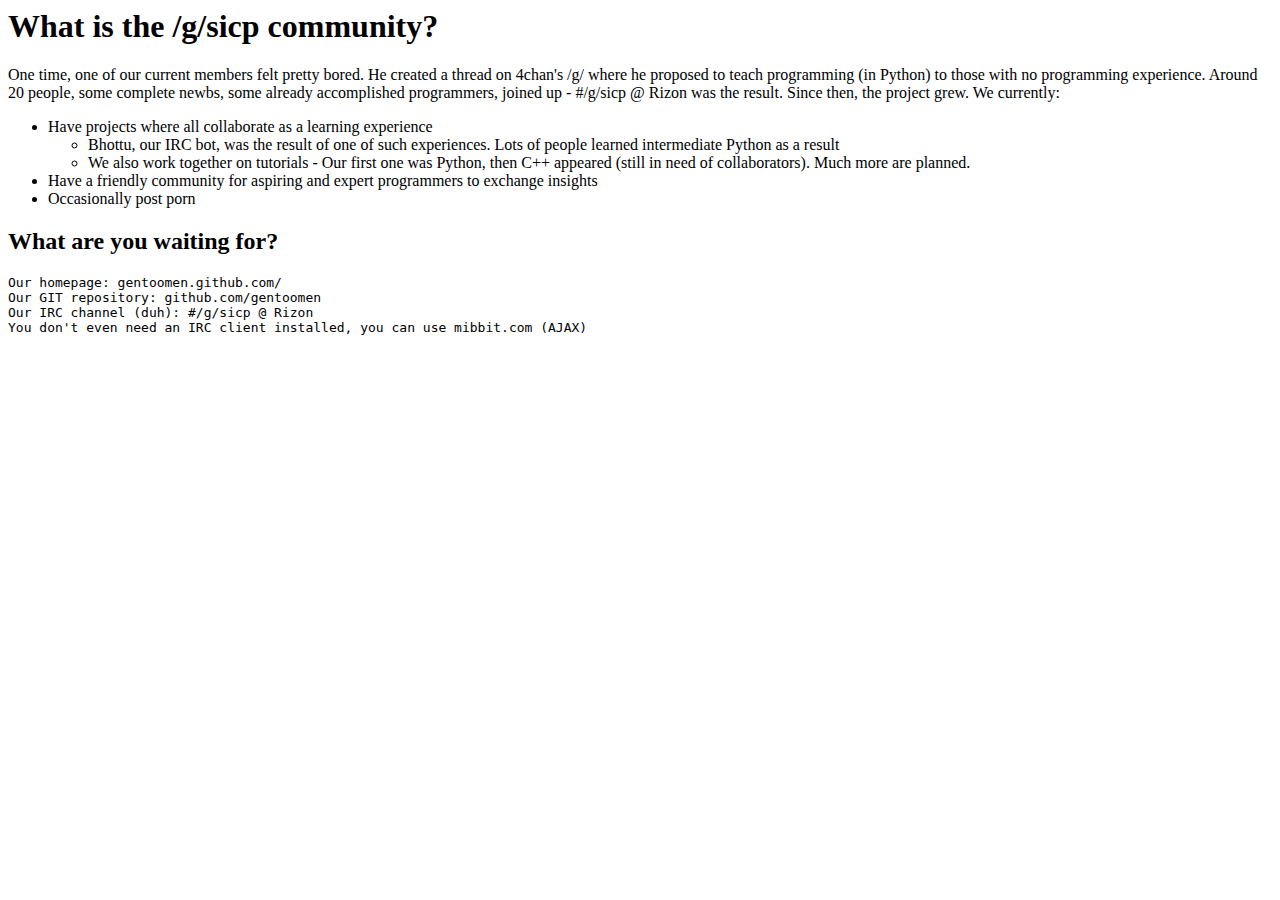
<file: index.html>
<html>
<head>
</head>
<body>
<h1>What is the /g/sicp community?</h1>

<p>One time, one of our current members felt pretty bored. He created a thread on 4chan's /g/ where he proposed to teach programming (in Python) to those with no programming experience. Around 20 people, some complete newbs, some already accomplished programmers, joined up - #/g/sicp @ Rizon was the result. Since then, the project grew. We currently:</p>
<ul>
    <li>Have projects where all collaborate as a learning experience</li>
    <ul>
        <li>Bhottu, our IRC bot, was the result of one of such experiences. Lots of people learned intermediate Python as a result</li>
        <li>We also work together on tutorials - Our first one was Python, then C++ appeared (still in need of collaborators). Much more are planned.</li>
    </ul>
    <li>Have a friendly community for aspiring and expert programmers to exchange insights</li>
    <li>Occasionally post porn</li>
</ul>

<h2>What are you waiting for?</h2>
<p>
<pre>
Our homepage: gentoomen.github.com/
Our GIT repository: github.com/gentoomen
Our IRC channel (duh): #/g/sicp @ Rizon
You don't even need an IRC client installed, you can use mibbit.com (AJAX)
</pre>
</p>
</body>
<html>
</file>
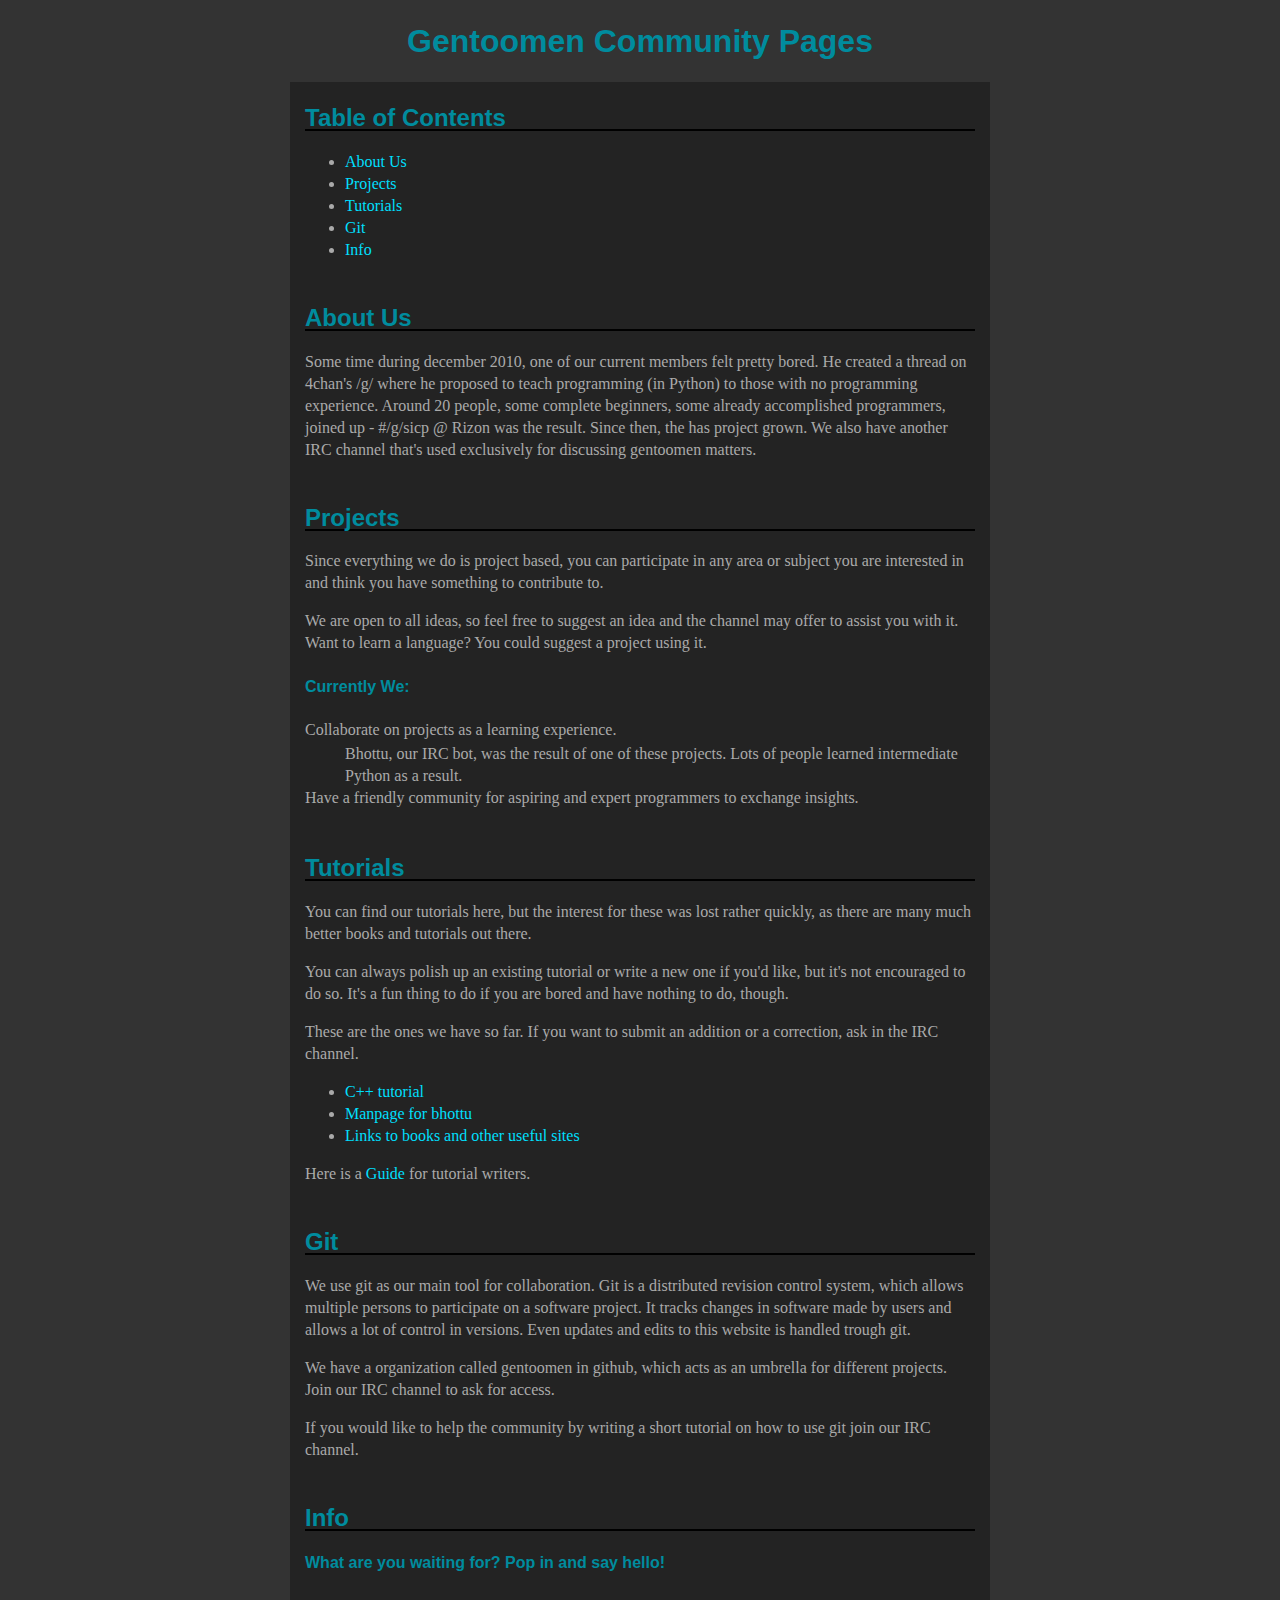
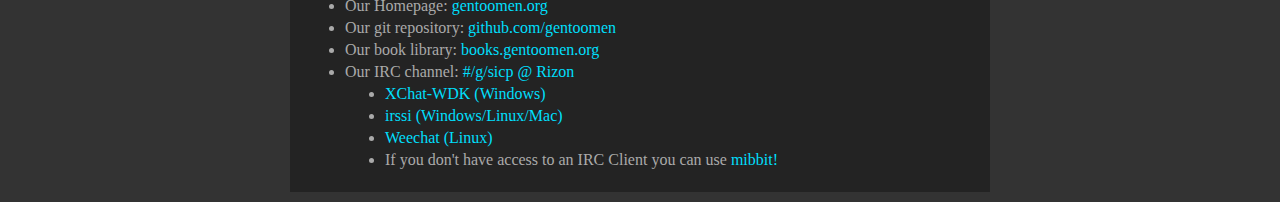
<file: main/index.html>
<!DOCTYPE html">


<html>
	<head>
		<meta http-equiv="content-type" content="text/html; charset=ISO-8859-1">
		<link rel="stylesheet" type="text/css" href="_g_sicp.css" />
		<title> Gentoomen Homepage</title>
	</head>

	<body>
		<h1>Gentoomen Community Pages</h1>
		<div id="contents">  
			<h2>Table of Contents</h2>
			<ol>	
				<li><a href="#aboutus">About Us</a></li>
				<li><a href="#projects">Projects</a></li>
				<li><a href="#tutorials">Tutorials</a></li>
				<li><a href="#git">Git</a></li>
				<li><a href="#info">Info</a></li>
			</ol>
		</div>
		<div id="aboutus">
			<h2>About Us</h2>
			<p>Some time during december 2010, one of our current members felt pretty bored. He created a 
thread on 4chan's /g/ where
he proposed to teach programming (in Python) to those with no 
programming experience. Around 20 people, some complete beginners, some 
already accomplished programmers, joined up - #/g/sicp @ Rizon was the 
result. Since then, the has project grown. We also have another IRC channel that's used exclusively for discussing gentoomen matters.</p>
		</div>

		<div id="projects">
			<h2>Projects</h2>
			<p>Since everything we do is project based, you can participate in any area or subject you are
	interested in and think you have something to contribute to.  </p>

			<p>We are open to all ideas, so feel free  to suggest an idea and the channel may offer to assist you with it.
Want to learn a language? You could suggest a project using it.</p>

			<h4>Currently We:</h4>

			<dl>
				<dt>Collaborate on projects as a learning experience.</dt>
				  <dd>Bhottu, our IRC bot, was the result of one of these projects. Lots of people learned intermediate Python as a result.</dd>

				<dt>Have a friendly community for aspiring and expert programmers to exchange insights.</dt>
			</dl>
		</div>

		<div id="tutorials">
			<h2>Tutorials</h2>
			<p>You can find our tutorials here, but the interest for these was lost rather quickly, as there are many much better books and tutorials out there.</p>
			<p>You can always polish up an existing tutorial or write a new one if you'd like, but it's not encouraged to do so. It's a fun thing to do if you are bored and have nothing to do, though.</p>
			<p>These are the ones we have so far. If you want to submit an addition or a correction, ask in the IRC channel.</p>
			<ul>
			  <li><a href="/tutorials/cplusplus.html">C++ tutorial</a></li>
			  <li><a href="/tutorials/bhottu.html">Manpage for bhottu</a></li>
			  <li><a href="/tutorials/resources.html">Links to books and other useful sites</a></li>
			</ul>
			<p>Here is a <a href="/tutorials/README.txt">Guide</a> for tutorial writers.</p>
		</div>

		<div id="git">
			<h2>Git</h2>

			<p>We use git as our main tool for collaboration. Git is a distributed revision control system,
			which allows multiple persons to participate on a software project. It tracks changes in software
			made by users and allows a lot of control in versions. Even updates and edits to this website is handled trough git.</p>
			<p>We have a organization called gentoomen in github, which acts as an umbrella for different
			projects. Join our IRC channel to ask for access.</p>
			<p>If you would like to help the community by writing a short tutorial on how to use git join our IRC channel.</p>
		</div>

		<div id="info">
			<h2>Info</h2>
			<h4>What are you waiting for? Pop in and say hello!</h4>
			<ul>
			  <li>Our Homepage: <a href="/">gentoomen.org</a></li>
			  <li>Our git repository: <a href="http://github.com/gentoomen">github.com/gentoomen</a></li>
			  <li>Our book library: <a href="http://books.gentoomen.org/">books.gentoomen.org</a></li>
			  <li>Our IRC channel: <a href="irc://irc.rizon.net//g/sicp">#/g/sicp @ Rizon</a>
				<ul>
				  <li><a href="http://code.google.com/p/xchat-wdk/downloads/detail?name=XChat-WDK%201496-6.exe&can=2&q=">XChat-WDK (Windows)</a></li>
				  <li><a href="http://irssi.org/download">irssi (Windows/Linux/Mac)</a></li>
				  <li><a href="http://www.weechat.org/download/">Weechat (Linux)</a></li>
				  <li>If you don't have access to an IRC Client you can use <a href="http://www.mibbit.com/">mibbit!</a></li>
				</ul>
			  </li>
			</ul>

		</div>

	</body>
</html>
</file>
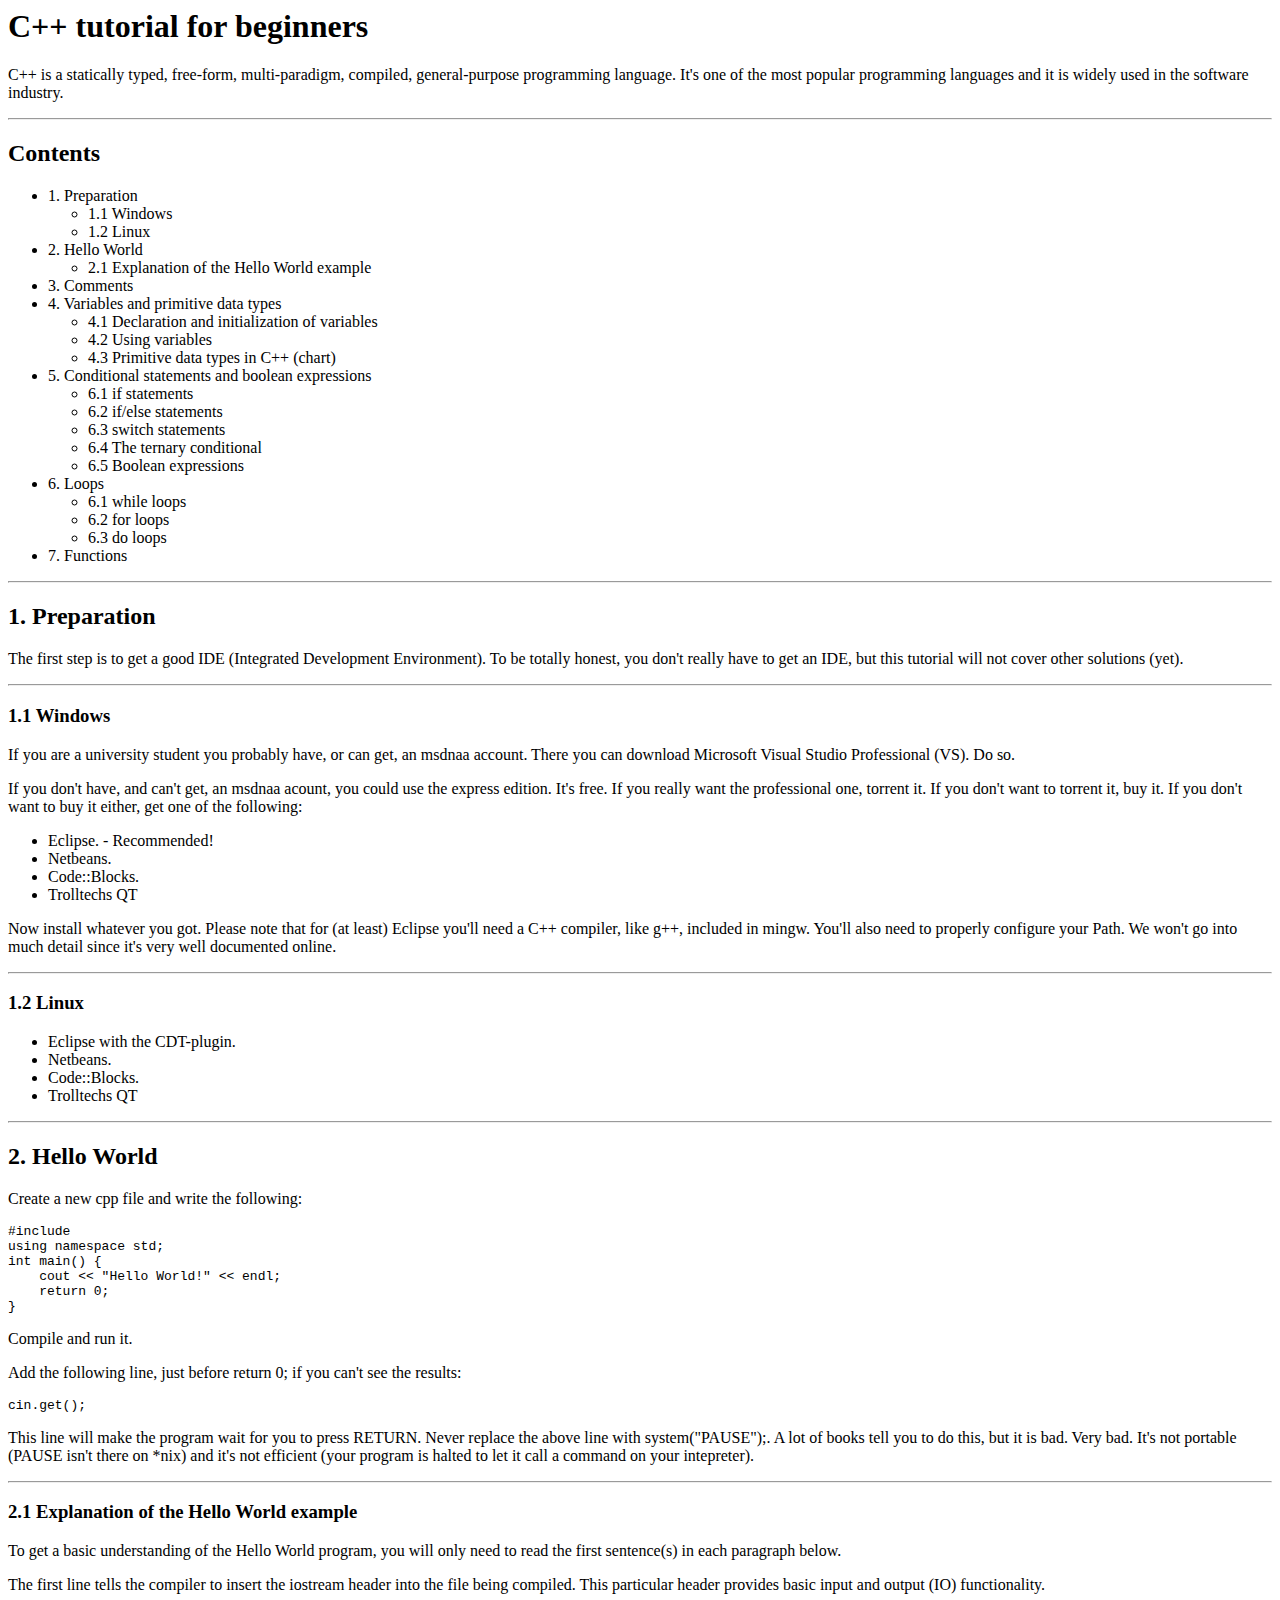
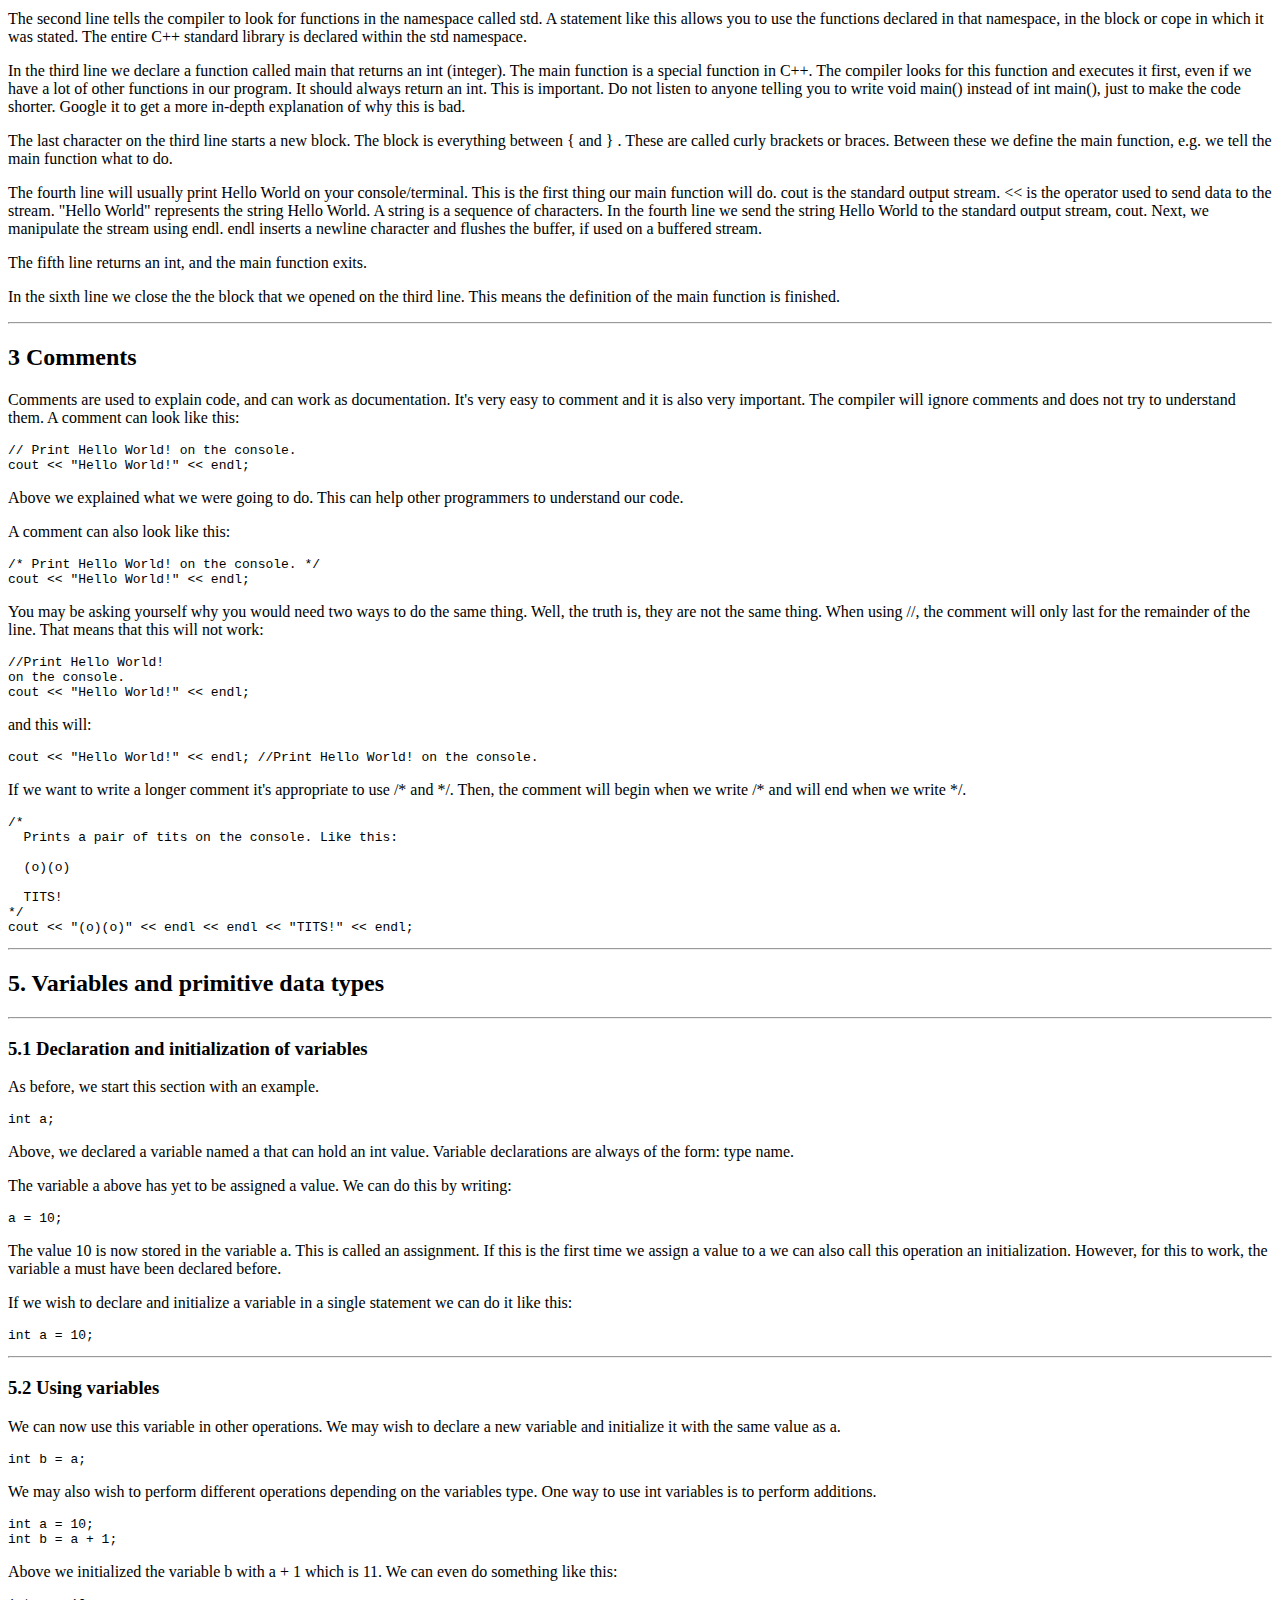
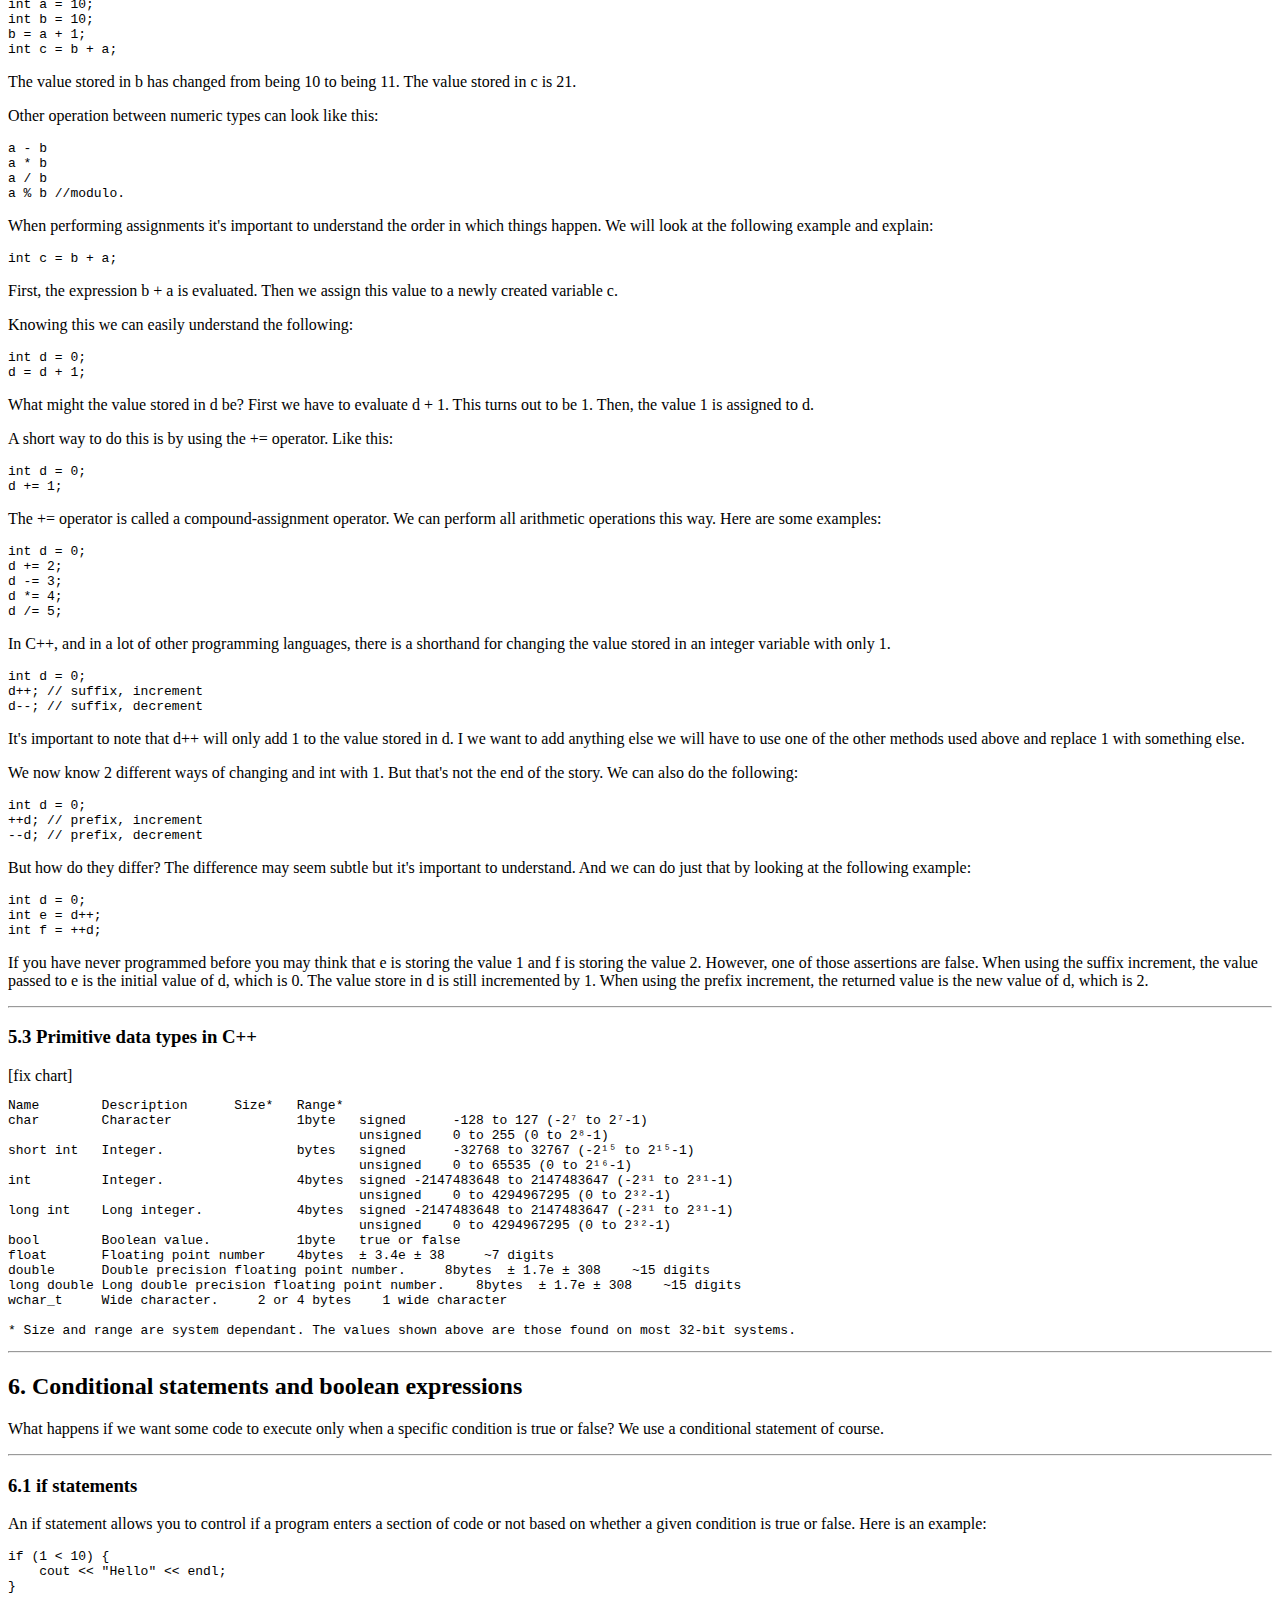
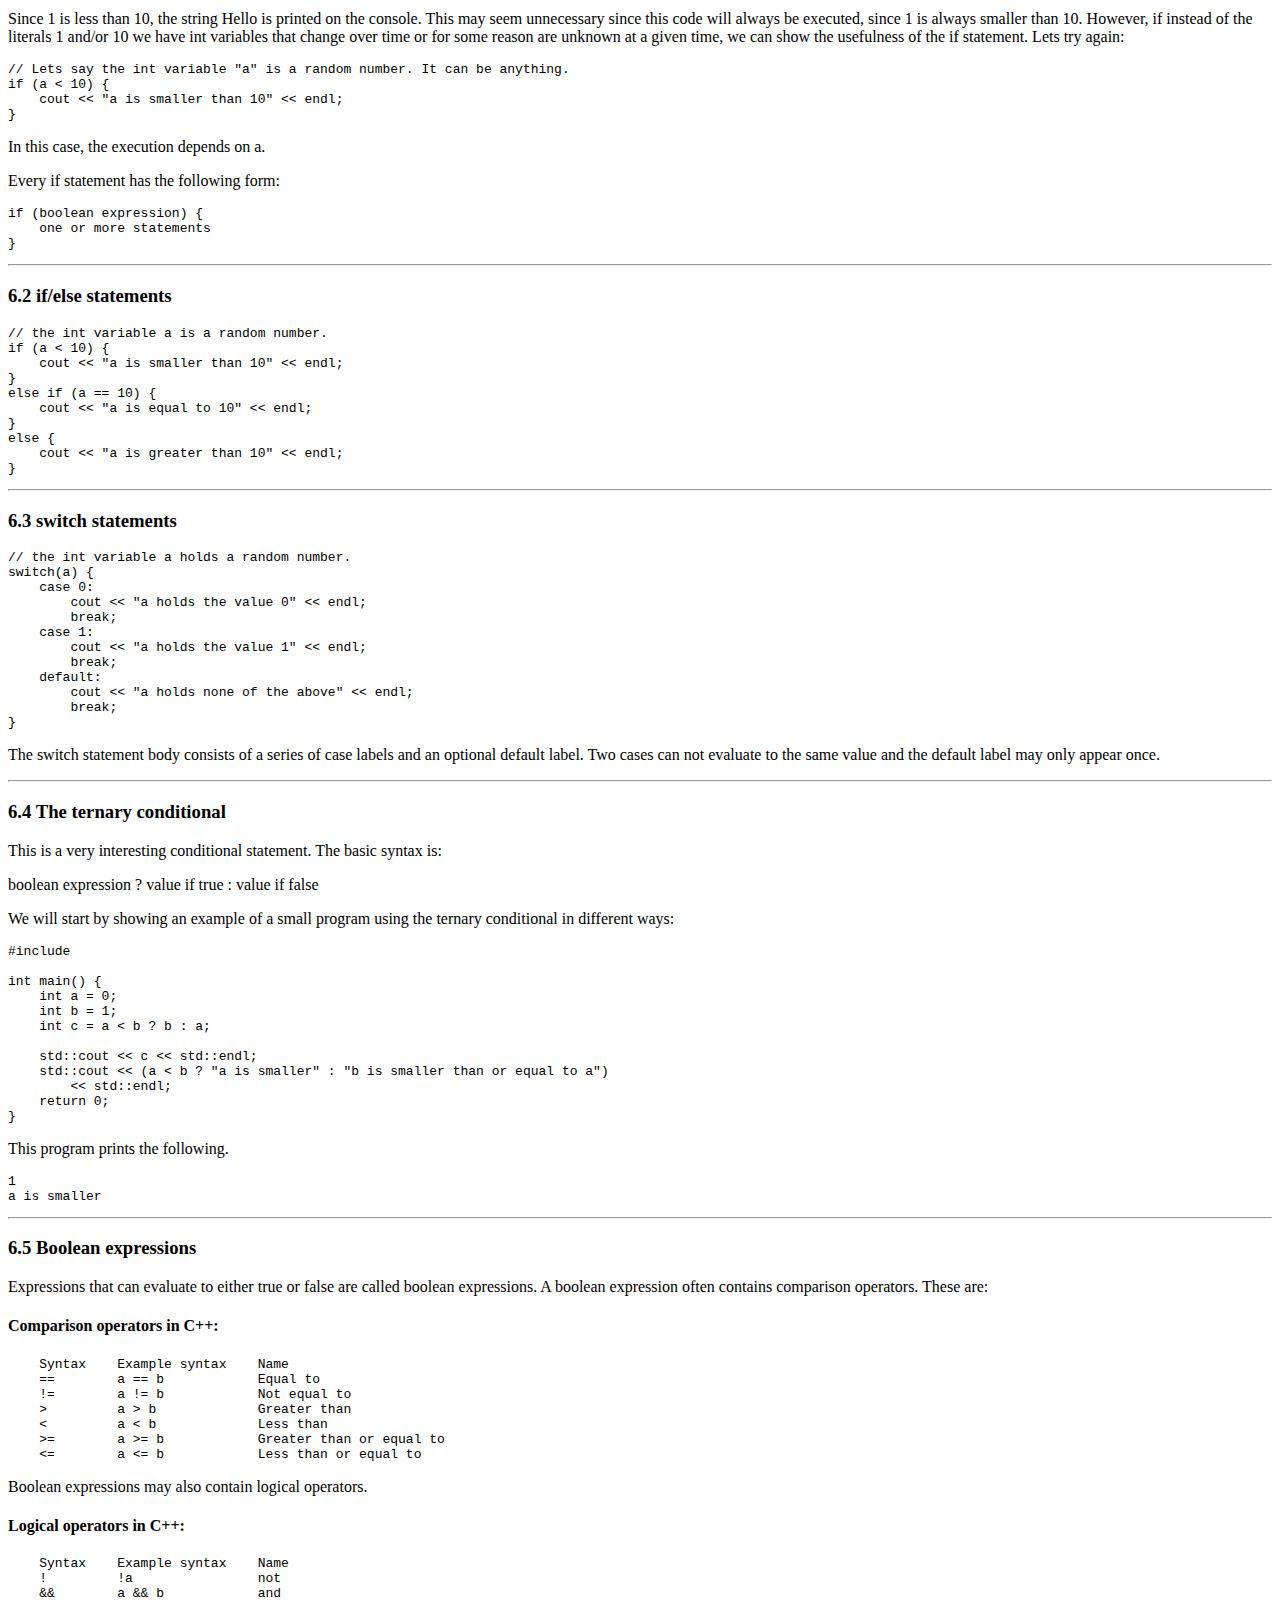
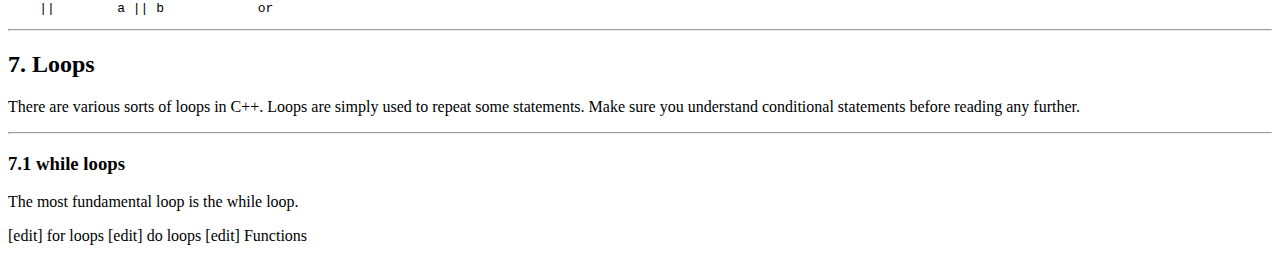
<file: cplusplus_tut.html>
<html>
<head>
<title>C++ tutorial</title>
</head>
<body>
<h1>C++ tutorial for beginners</h1>

<p>
C++ is a statically typed, free-form, multi-paradigm, compiled, general-purpose programming
language. It's one of the most popular programming languages and it is widely used in the
software industry.
</p>
<hr>
<h2>Contents</h2>
<ul>
    <li>1. Preparation</li>
    <ul>
        <li>1.1 Windows</li>
        <li> 1.2 Linux</li>
    </ul>
    <li> 2. Hello World</li>
    <ul>
        <li>2.1 Explanation of the Hello World example</li>
    </ul>
    <li>3. Comments</li>
    <li>4. Variables and primitive data types</li>
    <ul>
        <li>4.1 Declaration and initialization of variables</li>
        <li>4.2 Using variables</li>
        <li>4.3 Primitive data types in C++ (chart)</li>
    </ul>
    <li>5. Conditional statements and boolean expressions</li>
    <ul>
        <li> 6.1 if statements</li>
        <li> 6.2 if/else statements</li>
        <li> 6.3 switch statements</li>
        <li> 6.4 The ternary conditional</li>
        <li>6.5 Boolean expressions</li>
    </ul>
    <li>6. Loops</li>
    <ul>
        <li>6.1 while loops</li>
        <li>6.2 for loops</li>
        <li>6.3 do loops</li>
    </ul>
     <li>7. Functions</li>
</ul>

<hr>
<h2>1. Preparation</h2>
<p>
    The first step is to get a good IDE (Integrated Development Environment). To be totally
    honest, you don't really have to get an IDE, but this tutorial will not cover other
    solutions (yet).
<p>
<hr>
<h3>1.1 Windows</h3>
<p>
    If you are a university student you probably have, or can get, an msdnaa account.
    There you can download Microsoft Visual Studio Professional (VS). Do so.
</p>
<p>
    If you don't have, and can't get, an msdnaa acount, you could use the express edition. It's free.
    If you really want the professional one, torrent it.
    If you don't want to torrent it, buy it.
    If you don't want to buy it either, get one of the following:
</p>
<ul>
<li>Eclipse. - Recommended!</li>
<li>Netbeans.</li>
<li>Code::Blocks.</li>
<li>Trolltechs QT </li>
</ul>
<p>
    Now install whatever you got. Please note that for (at least) Eclipse you'll need a C++ compiler,
    like g++, included in mingw. You'll also need to properly configure your Path.
    We won't go into much detail since it's very well documented online.
</p>
<hr>
<h3>1.2 Linux</h3>
<ul>
<li>Eclipse with the CDT-plugin.</li>
<li>Netbeans.</li>
<li>Code::Blocks.</li>
<li>Trolltechs QT </li>
</ul>

<hr>

<h2>2. Hello World</h2>
<p>
    Create a new cpp file and write the following:
</p>
<pre>
#include <iostream>
using namespace std;
int main() {
    cout << "Hello World!" << endl;
    return 0;
}
</pre>
<p>
    Compile and run it.
</p>
<p>
Add the following line, just before return 0; if you can't see the results:
</p>
<pre>
cin.get();
</pre>
<p>
This line will make the program wait for you to press RETURN. Never replace the above line
 with system("PAUSE");. A lot of books tell you to do this, but it is bad. Very bad.
 It's not portable (PAUSE isn't there on *nix) and it's not efficient (your program is
 halted to let it call a command on your intepreter).
</p>
<hr>
<h3>2.1 Explanation of the Hello World example</h3>
<p>
To get a basic understanding of the Hello World program, you will only need to read the
first sentence(s) in each paragraph below.
</p>
<p>
The first line tells the compiler to insert the iostream header into the file being
compiled. This particular header provides basic input and output (IO) functionality.
</p>
<p>
    The second line tells the compiler to look for functions in the namespace called std. A
    statement like this allows you to use the functions declared in that namespace, in the
    block or cope in which it was stated. The entire C++ standard library is declared within
    the std namespace.
</p>
<p>
    In the third line we declare a function called main that returns an int (integer). The main
    function is a special function in C++. The compiler looks for this function and executes it
    first, even if we have a lot of other functions in our program. It should always return an
    int. This is important. Do not listen to anyone telling you to write void main() instead of
    int main(), just to make the code shorter. Google it to get a more in-depth explanation of
    why this is bad.
</p>
<p>
    The last character on the third line starts a new block. The block is everything between
    { and } . These are called curly brackets or braces. Between these we define the main
    function, e.g. we tell the main function what to do.
</p>
<p>
    The fourth line will usually print Hello World on your console/terminal. This is the first
    thing our main function will do. cout is the standard output stream. << is the operator
    used to send data to the stream. "Hello World" represents the string Hello World. A string
    is a sequence of characters. In the fourth line we send the string Hello World to the
    standard output stream, cout. Next, we manipulate the stream using endl. endl inserts a
    newline character and flushes the buffer, if used on a buffered stream.
</p>
<p>
    The fifth line returns an int, and the main function exits.
</p>
<p>
    In the sixth line we close the the block that we opened on the third line. This means the
    definition of the main function is finished.
</p>
<hr>
<h2> 3 Comments</h2>
<p>
    Comments are used to explain code, and can work as documentation. It's very easy to comment
    and it is also very important. The compiler will ignore comments and does not try to
    understand them. A comment can look like this:
</p>
<pre>
// Print Hello World! on the console.
cout << "Hello World!" << endl;
</pre>
<p>
    Above we explained what we were going to do. This can help other programmers to understand
    our code.
</p>
<p>
    A comment can also look like this:
</p>
<pre>
/* Print Hello World! on the console. */
cout << "Hello World!" << endl;
</pre>
<p>
    You may be asking yourself why you would need two ways to do the same thing. Well, the
    truth is, they are not the same thing. When using //, the comment will only last for the
    remainder of the line. That means that this will not work:
</p>
<pre>
//Print Hello World!
on the console.
cout << "Hello World!" << endl;
</pre>
<p>
    and this will:
</p>
<pre>
cout << "Hello World!" << endl; //Print Hello World! on the console.
</pre>
<p>
    If we want to write a longer comment it's appropriate to use /* and */. Then, the comment
     will begin when we write /* and will end when we write */.
</p>
<pre>
/*
  Prints a pair of tits on the console. Like this:

  (o)(o)

  TITS!
*/
cout << "(o)(o)" << endl << endl << "TITS!" << endl;
</pre>
<hr>
<h2>5. Variables and primitive data types</h2>

<hr>
<h3>5.1 Declaration and initialization of variables</h3>
<p>
    As before, we start this section with an example.
</p>
<pre>
int a;
</pre>
<p>
    Above, we declared a variable named a that can hold an int value. Variable declarations are
    always of the form: type name.
</p>
<p>
    The variable a above has yet to be assigned a value. We can do this by writing:
</p>
<pre>
a = 10;
</pre>
<p>
    The value 10 is now stored in the variable a. This is called an assignment. If this is the
    first time we assign a value to a we can also call this operation an initialization.
    However, for this to work, the variable a must have been declared before.
</p>
<p>
    If we wish to declare and initialize a variable in a single statement we can do it like
    this:
</p>
<pre>
int a = 10;
</pre>
<hr>
<h3>5.2 Using variables</h3>
<p>
    We can now use this variable in other operations. We may wish to declare a new variable and
    initialize it with the same value as a.
</p>
<pre>
int b = a;
</pre>
<p>
    We may also wish to perform different operations depending on the variables type. One way
    to use int variables is to perform additions.
</p>
<pre>
int a = 10;
int b = a + 1;
</pre>
<p>
    Above we initialized the variable b with a + 1 which is 11. We can even do something like
    this:
</p>
<pre>
int a = 10;
int b = 10;
b = a + 1;
int c = b + a;
</pre>
<p>
    The value stored in b has changed from being 10 to being 11. The value stored in c is 21.
</p>
<p>
    Other operation between numeric types can look like this:
</p>
<pre>
a - b
a * b
a / b
a % b //modulo.
</pre>
<p>
    When performing assignments it's important to understand the order in which things happen.
    We will look at the following example and explain:
</p>
<pre>
int c = b + a;
</pre>
<p>
    First, the expression b + a is evaluated. Then we assign this value to a newly created
    variable c.
</p>
<p>
    Knowing this we can easily understand the following:
</p>
<pre>
int d = 0;
d = d + 1;
</pre>
<p>
    What might the value stored in d be? First we have to evaluate d + 1. This turns out to be
    1. Then, the value 1 is assigned to d.
</p>
<p>
    A short way to do this is by using the += operator. Like this:
</p>
<pre>
int d = 0;
d += 1;
</pre>
<p>
    The += operator is called a compound-assignment operator. We can perform all arithmetic
    operations this way. Here are some examples:
</p>
<pre>
int d = 0;
d += 2;
d -= 3;
d *= 4;
d /= 5;
</pre>
<p>
    In C++, and in a lot of other programming languages, there is a shorthand for changing the
    value stored in an integer variable with only 1.
</p>
<pre>
int d = 0;
d++; // suffix, increment
d--; // suffix, decrement
</pre>
<p>
    It's important to note that d++ will only add 1 to the value stored in d. I we want to add
    anything else we will have to use one of the other methods used above and replace 1 with
    something else.
</p>
<p>
    We now know 2 different ways of changing and int with 1. But that's not the end of the
    story. We can also do the following:
</p>
<pre>
int d = 0;
++d; // prefix, increment
--d; // prefix, decrement
</pre>
<p>
    But how do they differ? The difference may seem subtle but it's important to understand.
    And we can do just that by looking at the following example:
</p>
<pre>
int d = 0;
int e = d++;
int f = ++d;
</pre>
<p>
    If you have never programmed before you may think that e is storing the value 1 and f is
    storing the value 2. However, one of those assertions are false. When using the suffix
    increment, the value passed to e is the initial value of d, which is 0. The value store in
    d is still incremented by 1. When using the prefix increment, the returned value is the new
    value of d, which is 2.
</p>
<hr>
<h3>5.3 Primitive data types in C++</h3>
[fix chart]
<pre>
Name        Description      Size*   Range*
char        Character                1byte   signed      -128 to 127 (-2⁷ to 2⁷-1)
                                             unsigned    0 to 255 (0 to 2⁸-1)
short int   Integer.                 bytes   signed      -32768 to 32767 (-2¹⁵ to 2¹⁵-1)
                                             unsigned    0 to 65535 (0 to 2¹⁶-1)
int         Integer.                 4bytes  signed -2147483648 to 2147483647 (-2³¹ to 2³¹-1)
                                             unsigned    0 to 4294967295 (0 to 2³²-1)
long int    Long integer.            4bytes  signed -2147483648 to 2147483647 (-2³¹ to 2³¹-1)
                                             unsigned    0 to 4294967295 (0 to 2³²-1)
bool        Boolean value.           1byte   true or false
float       Floating point number    4bytes  ± 3.4e ± 38     ~7 digits
double      Double precision floating point number.     8bytes  ± 1.7e ± 308    ~15 digits
long double Long double precision floating point number.    8bytes  ± 1.7e ± 308    ~15 digits
wchar_t     Wide character.     2 or 4 bytes    1 wide character

* Size and range are system dependant. The values shown above are those found on most 32-bit systems.
</pre>
<hr>

<h2>6. Conditional statements and boolean expressions</h2>
<p>
    What happens if we want some code to execute only when a specific condition is true or
    false? We use a conditional statement of course.
</p>
<hr>
<h3> 6.1 if statements</h3>
<p>
    An if statement allows you to control if a program enters a section of code or not based on
    whether a given condition is true or false. Here is an example:
</p>
<pre>
if (1 < 10) {
    cout << "Hello" << endl;
}
</pre>
<p>
    Since 1 is less than 10, the string Hello is printed on the console. This may seem
    unnecessary since this code will always be executed, since 1 is always smaller than 10.
    However, if instead of the literals 1 and/or 10 we have int variables that change over time
    or for some reason are unknown at a given time, we can show the usefulness of the if
    statement. Lets try again:
</p>
<pre>
// Lets say the int variable "a" is a random number. It can be anything.
if (a < 10) {
    cout << "a is smaller than 10" << endl;
}
</pre>
<p>
    In this case, the execution depends on a.
</p>
<p>
    Every if statement has the following form:
</p>
<pre>
if (boolean expression) {
    one or more statements
}
</pre>
<hr>
<h3>6.2 if/else statements</h3>
<pre>
// the int variable a is a random number.
if (a < 10) {
    cout << "a is smaller than 10" << endl;
}
else if (a == 10) {
    cout << "a is equal to 10" << endl;
}
else {
    cout << "a is greater than 10" << endl;
}
</pre>
<hr>
<h3>6.3 switch statements</h3>
<pre>
// the int variable a holds a random number.
switch(a) {
    case 0:
        cout << "a holds the value 0" << endl;
        break;
    case 1:
        cout << "a holds the value 1" << endl;
        break;
    default:
        cout << "a holds none of the above" << endl;
        break;
}
</pre>
<p>
    The switch statement body consists of a series of case labels and an optional default
    label. Two cases can not evaluate to the same value and the default label may only appear
    once.
</p>
<hr>
<h3> 6.4 The ternary conditional</h3>
<p>
    This is a very interesting conditional statement. The basic syntax is:
</p>
<p>
    boolean expression ? value if true : value if false
</p>
<p>
    We will start by showing an example of a small program using the ternary conditional in
    different ways:
</p>
<pre>
#include <iostream>

int main() {
    int a = 0;
    int b = 1;
    int c = a < b ? b : a;

    std::cout << c << std::endl;
    std::cout << (a < b ? "a is smaller" : "b is smaller than or equal to a")
        << std::endl;
    return 0;
}
</pre>
<p>
    This program prints the following.
</p>
<pre>
1
a is smaller
</pre>
<hr>
<h3>6.5 Boolean expressions</h3>
<p>
    Expressions that can evaluate to either true or false are called boolean expressions. A
    boolean expression often contains comparison operators.
    These are:
</p>
<h4>Comparison operators in C++:</h4>
<pre>
    Syntax    Example syntax    Name
    ==        a == b            Equal to
    !=        a != b            Not equal to
    >         a > b             Greater than
    <         a < b             Less than
    >=        a >= b            Greater than or equal to
    <=        a <= b            Less than or equal to
</pre>
<p>
    Boolean expressions may also contain logical operators.
</p>
<h4>Logical operators in C++:</h4>
<pre>
    Syntax    Example syntax    Name
    !         !a                not
    &&        a && b            and
    ||        a || b            or
</pre>
<hr>
<h2>7. Loops</h2>
<p>
    There are various sorts of loops in C++. Loops are simply used to repeat some statements.
    Make sure you understand conditional statements before reading any further.
</p>
<hr>
<h3>7.1 while loops</h3>
<p>
    The most fundamental loop is the while loop.
</p>
[edit] for loops
[edit] do loops
[edit] Functions
</body>
</html>
</file>
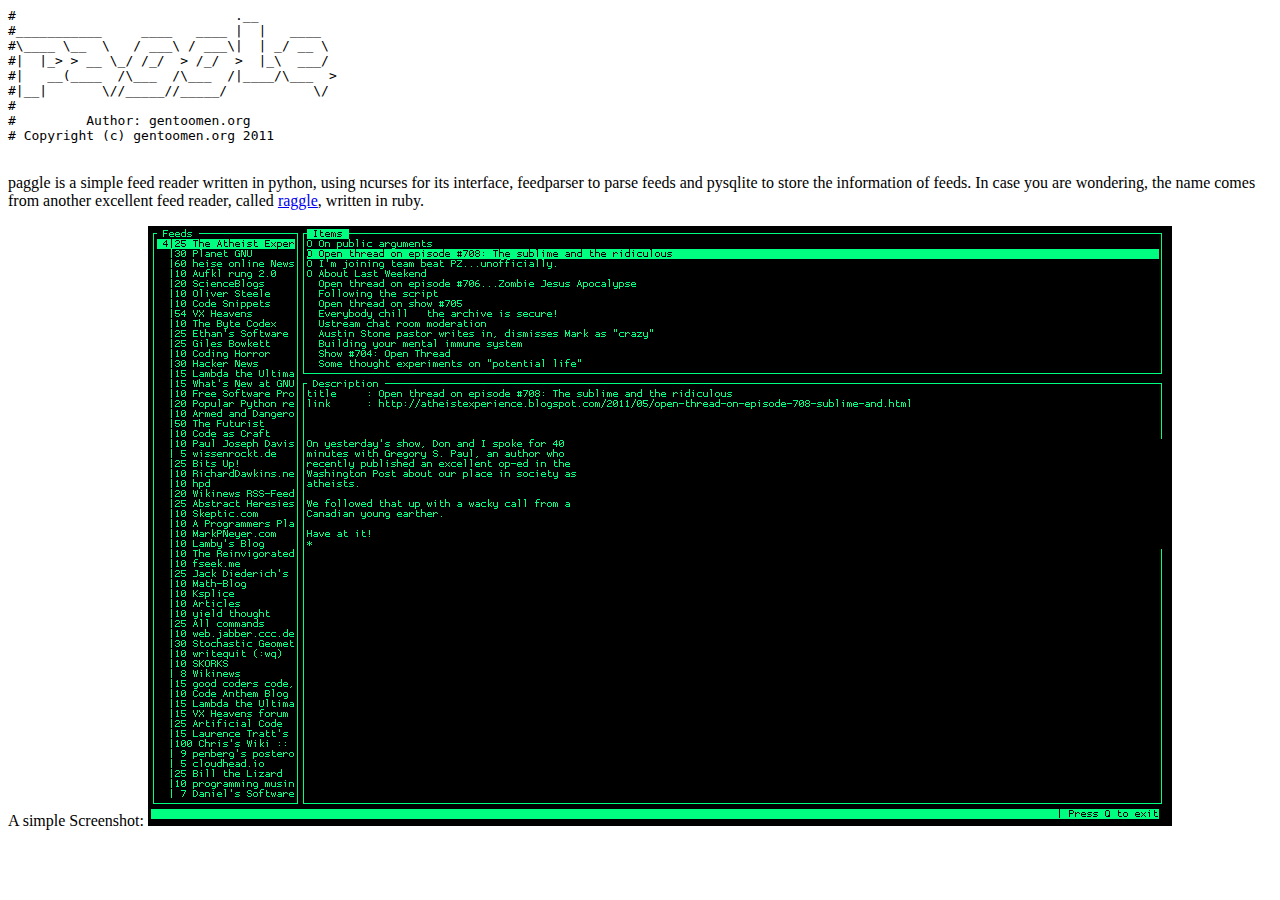
<file: paggle/paggle.html>
<html>
	<head>
		<title>paggle</title>
	</head>
	<body>
		<pre>
#                            .__
#___________     ____   ____ |  |   ____
#\____ \__  \   / ___\ / ___\|  | _/ __ \
#|  |_> > __ \_/ /_/  > /_/  >  |_\  ___/
#|   __(____  /\___  /\___  /|____/\___  >
#|__|       \//_____//_____/           \/
#
#         Author: gentoomen.org
# Copyright (c) gentoomen.org 2011
		</pre>
		<p>
		paggle is a simple feed reader written in python, using ncurses
		for its interface, feedparser to parse feeds and pysqlite to
		store the information of feeds.
		In case you are wondering, the name comes from another
		excellent feed reader, called
		<a href="http://raggle.org/">raggle</a>,
		written in ruby.
		</p>
		<p>
		A simple Screenshot:
		<img src="screenshot.png" />
		</p>
	</body>

</html>
</file>
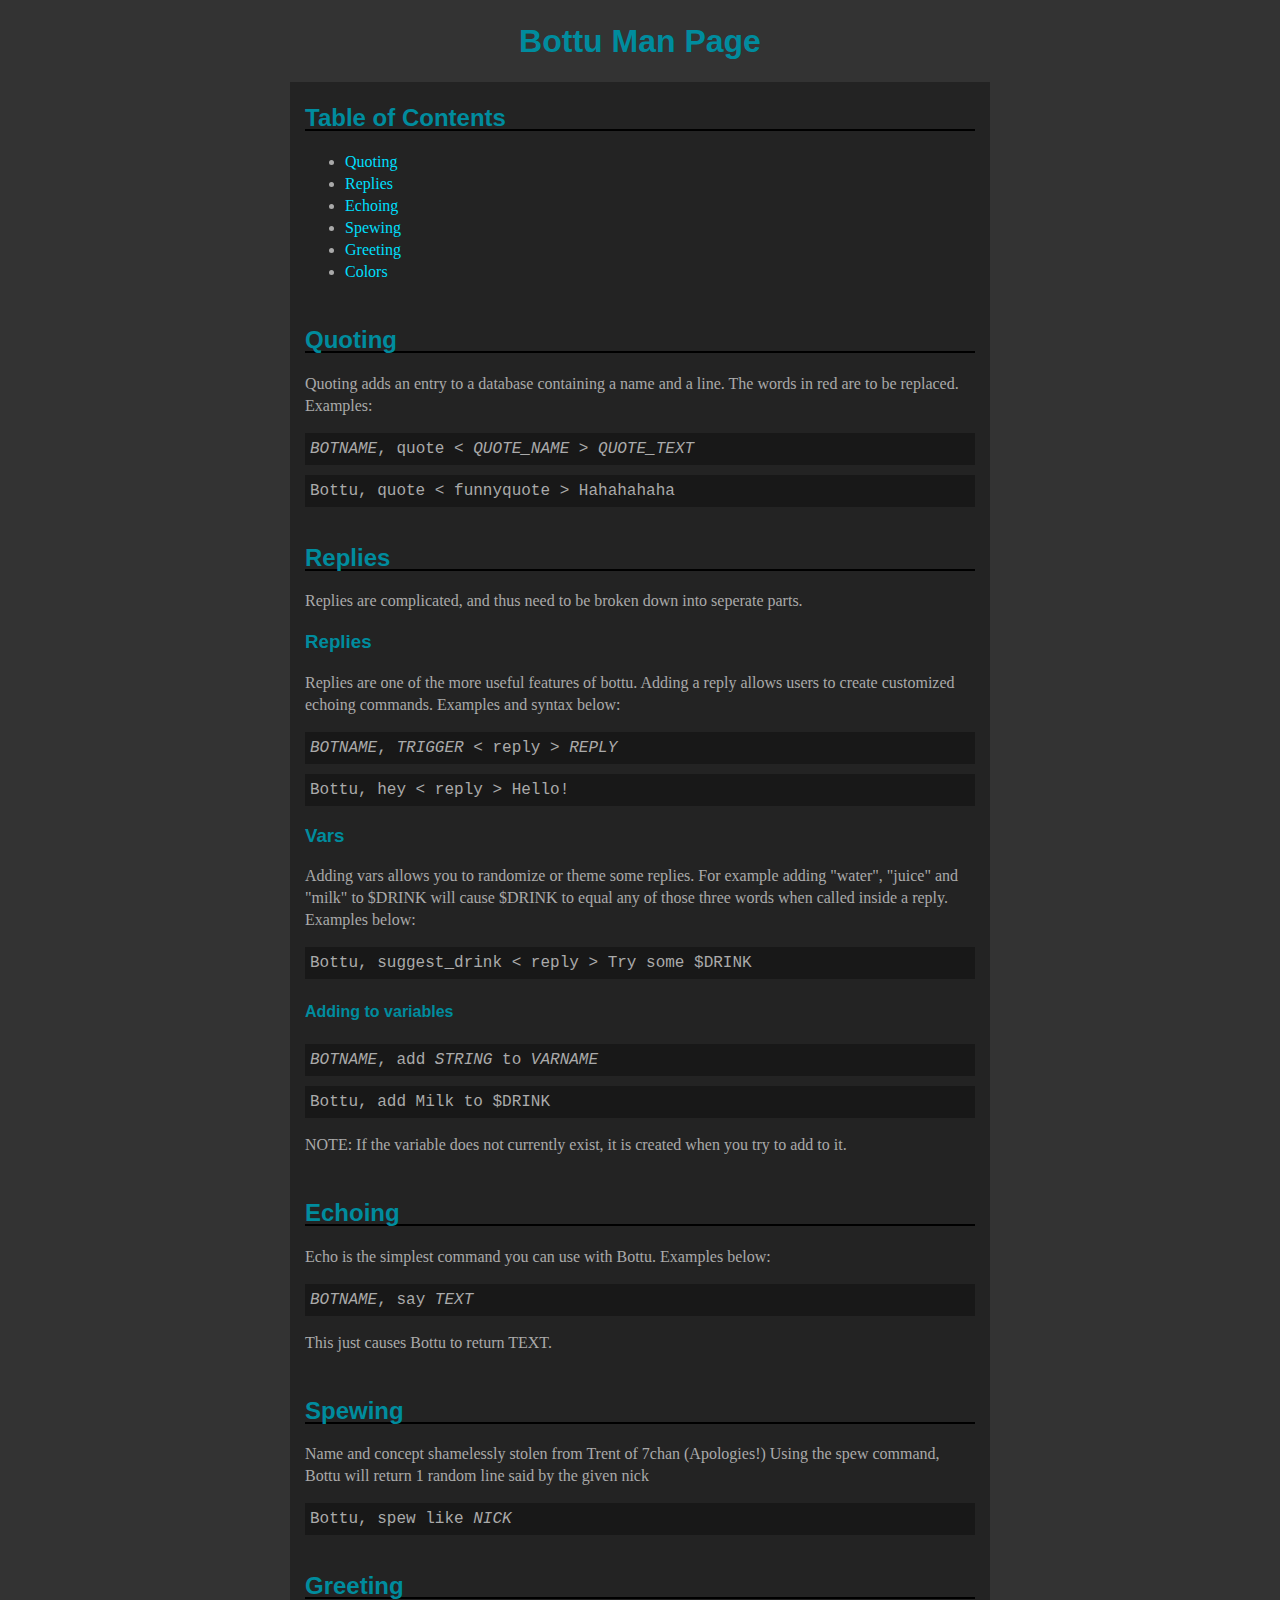
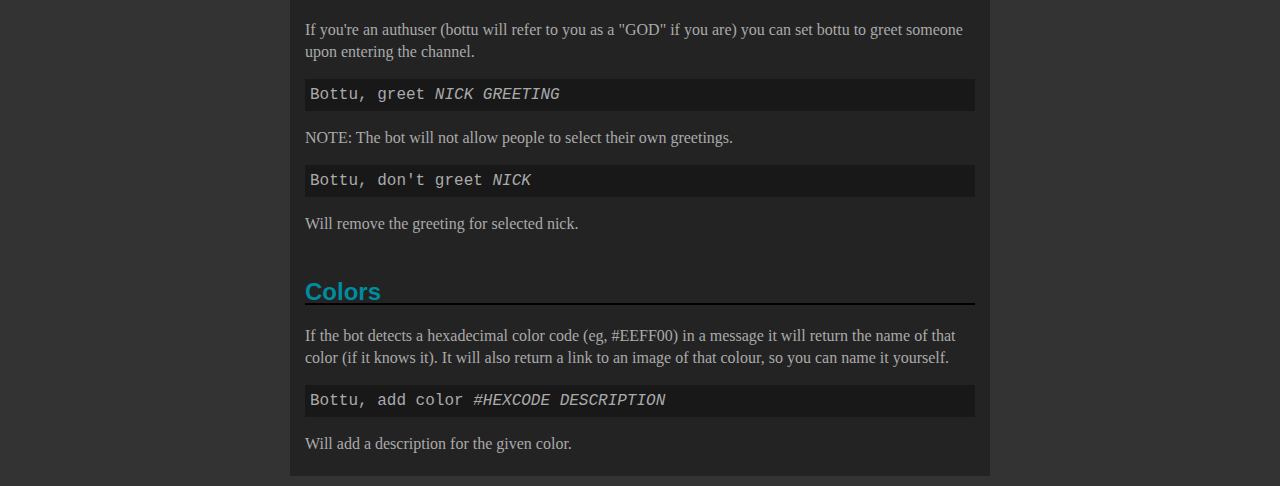
<file: tutorials/bhottu.html>
<!DOCTYPE html PUBLIC "-//W3C//DTD XHTML 1.0 Strict//EN"
	"http://www.w3.org/TR/xhtml1/DTD/xhtml1-strict.dtd">
<html xmlns="http://www.w3.org/1999/xhtml" xml:lang="en" lang="en">

<head>

	<title>Bottu Man Page</title>
  
  <link rel="stylesheet" content="text/css" href="/_g_sicp.css">
	<meta http-equiv="content-type" content="text/html;charset=ISO-8859-1" />
  

</head>

<body>
	
<h1>Bottu Man Page</h1>  
  
<div id="contents">  
<h2>Table of Contents</h2>

<ol>

  <li><a href="#quote">Quoting</a></li>
  <li><a href="#reply">Replies</a></li>
  <li><a href="#echo">Echoing</a></li>
  <li><a href="#spew">Spewing</a></li>
  <li><a href="#greet">Greeting</a></li>
  <li><a href="#color">Colors</a></li>

</ol>
</div>

<div id="quote">

<h2>Quoting</h2>

<p>Quoting adds an entry to a database containing a name and a line. The words in red are to be replaced. Examples:</p>

<p class="code"><var>BOTNAME</var>, quote &lt; <var>QUOTE_NAME</var> &gt; <var>QUOTE_TEXT</var></p>
<p class="code">Bottu, quote &lt; funnyquote &gt; Hahahahaha</p>

</div>


<div id="reply">

<h2>Replies</h2>

<p>Replies are complicated, and thus need to be broken down into seperate parts.</p>

<h3><span id="reply2">Replies</span></h3>

<p>Replies are one of the more useful features of bottu. Adding a reply allows users to create
customized echoing commands. Examples and syntax below:</p>

<p class="code"><var>BOTNAME</var>, <var>TRIGGER</var> &lt; reply &gt; <var>REPLY</var></p>

<p class="code">Bottu, hey &lt; reply &gt; Hello!</p>

<h3><span id="var">Vars</span></h3>

<p>Adding vars allows you to randomize or theme some replies. For example
adding "water", "juice" and "milk" to $DRINK will cause $DRINK to equal
any of those three words when called inside a reply. Examples below:</p>

<p class="code">Bottu, suggest_drink &lt; reply &gt; Try some $DRINK </p>

<h4>Adding to variables</h4>

<p class="code"><var>BOTNAME</var>, add <var>STRING</var> to <var>VARNAME</var></p>
<p class="code">Bottu, add Milk to $DRINK</p>

<p>NOTE: If the variable does not currently exist, it is created when you try to add to it.</p>
</div>

<div id="echo">

<h2>Echoing</h2>

<p>Echo is the simplest command you can use with Bottu. Examples below:</p>

<p class="code"><var>BOTNAME</var>, say <var>TEXT</var></p> 
<p>This just causes Bottu to return TEXT.</p>

</div>

<div id="spew">

<h2>Spewing</h2>
<p>Name and concept shamelessly stolen from Trent of 7chan (Apologies!)
Using the spew command, Bottu will return 1 random line said by the given nick</p>


<p class="code">Bottu, spew like <var>NICK</var></p>
</div>

<div id="greet">
<h2>Greeting</h2>

<p>If you're an authuser (bottu will refer to you as a "GOD" if you are)
you can set bottu to greet someone upon entering the channel.</p>


<p class="code">Bottu, greet <var>NICK</var> <var>GREETING</var</p>

<p>NOTE: The bot will not allow people to select their own greetings.</p>

<p class="code">Bottu, don't greet <var>NICK</var></p>

<p>Will remove the greeting for selected nick.</p>
</div>

<div id="color">
<h2>Colors</h2>

<p>If the bot detects a hexadecimal color code (eg, #EEFF00) in a message
it will return the name of that color (if it knows it). It will also
return a link to an image of that colour, so you can name it yourself.</p>


<p class="code">Bottu, add color <var>#HEXCODE</var> <var>DESCRIPTION</var></p>

<p>Will add a description for the given color.</p>
</div>

<!-- Quantcast Tag -->
<script type="text/javascript">
var _qevents = _qevents || [];

(function() {
var elem = document.createElement('script');
elem.src = (document.location.protocol == "https:" ? "https://secure" : "http://edge") + ".quantserve.com/quant.js";
elem.async = true;
elem.type = "text/javascript";
var scpt = document.getElementsByTagName('script')[0];
scpt.parentNode.insertBefore(elem, scpt);
})();

_qevents.push({
qacct:"p-97D_2WfXmy6Ls"
});
</script>

<noscript>
<div style="display:none;">
<img src="//pixel.quantserve.com/pixel/p-97D_2WfXmy6Ls.gif" border="0" height="1" width="1" alt="Quantcast"/>
</div>
</noscript>
<!-- End Quantcast tag -->



</body>
</html>
</file>
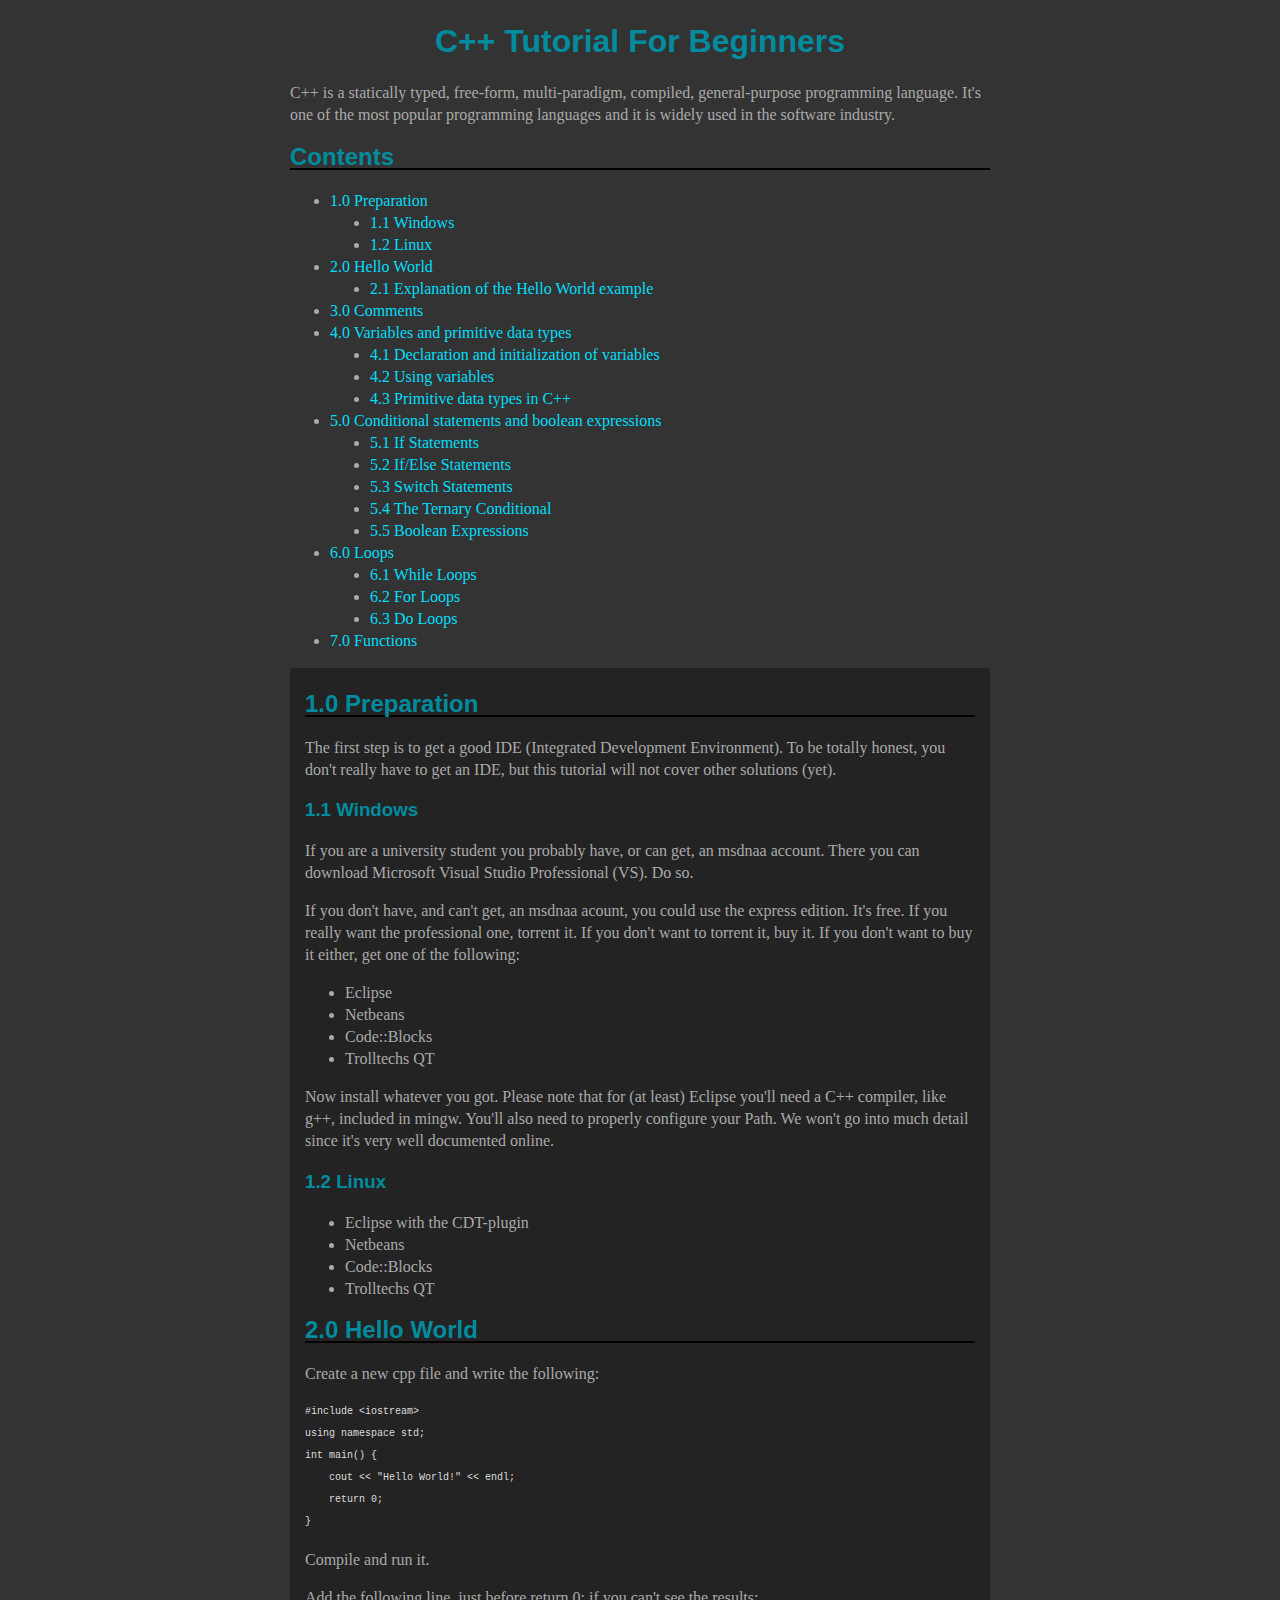
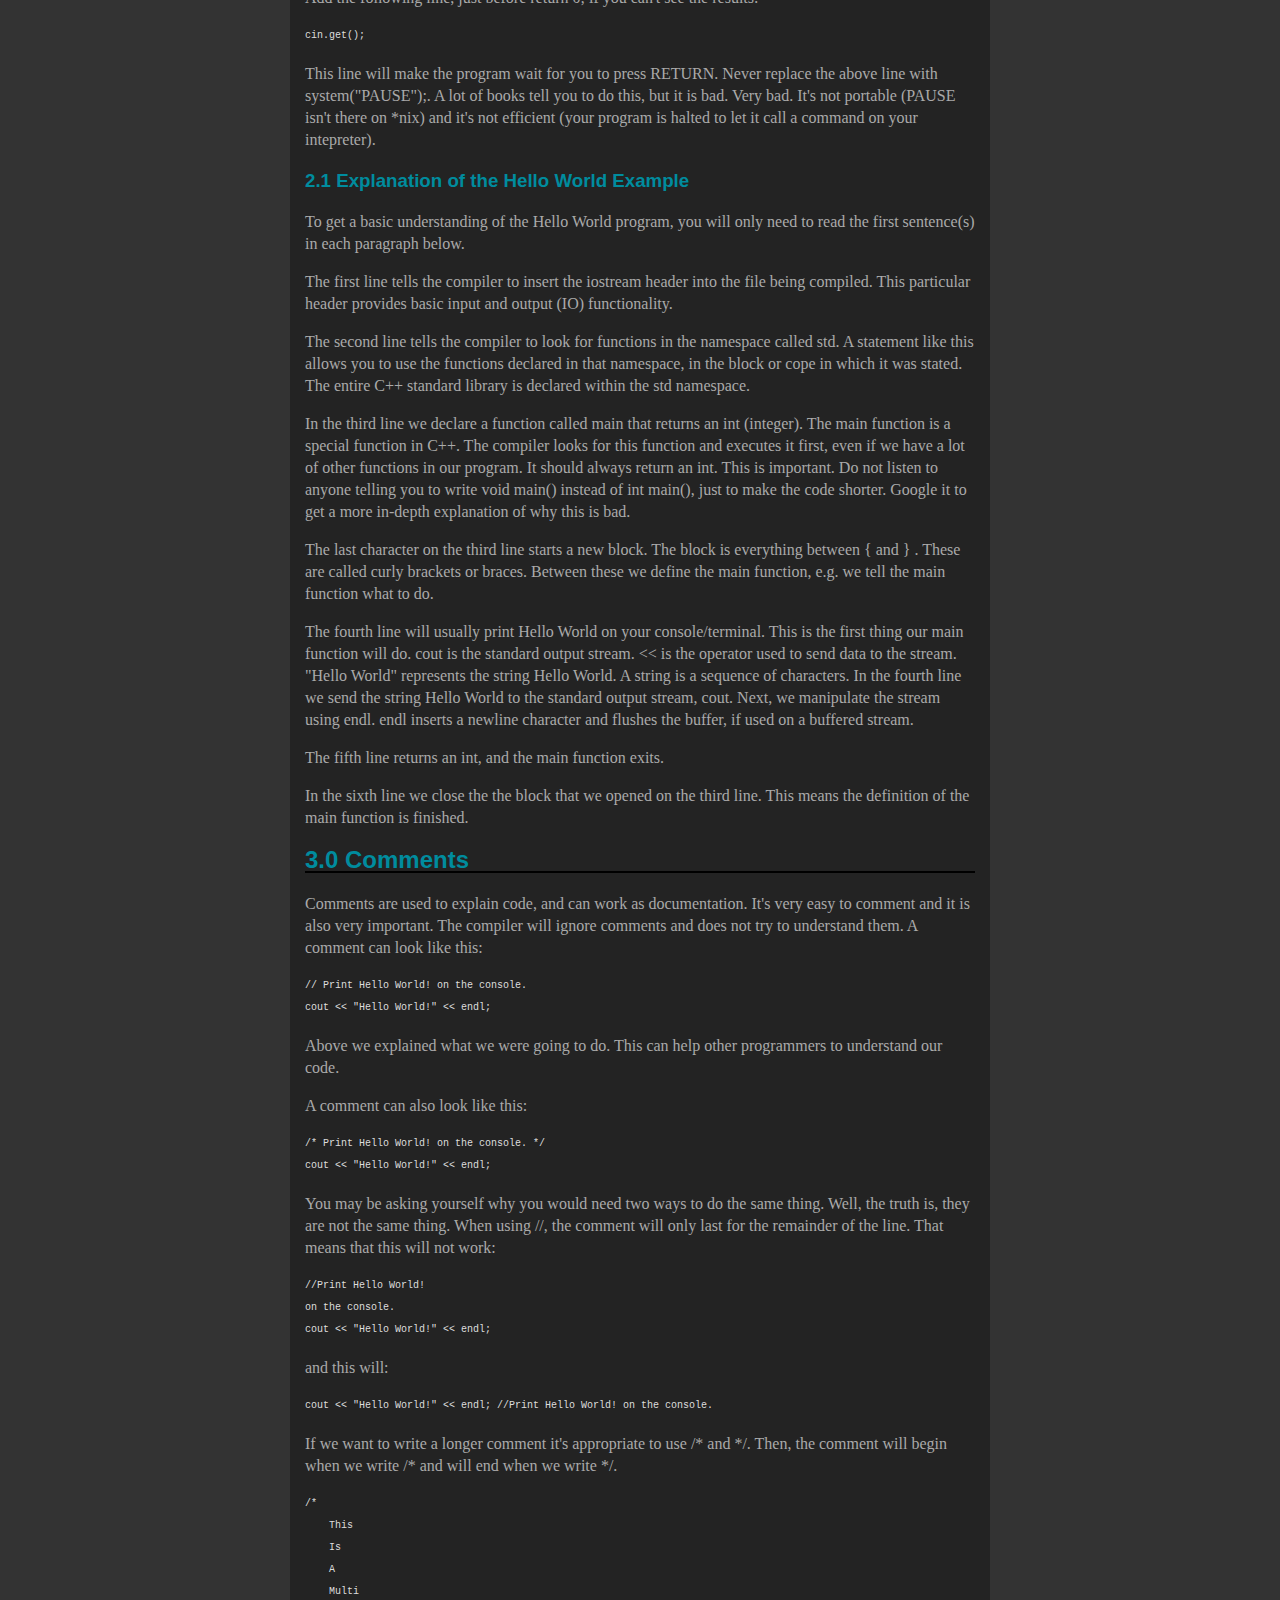
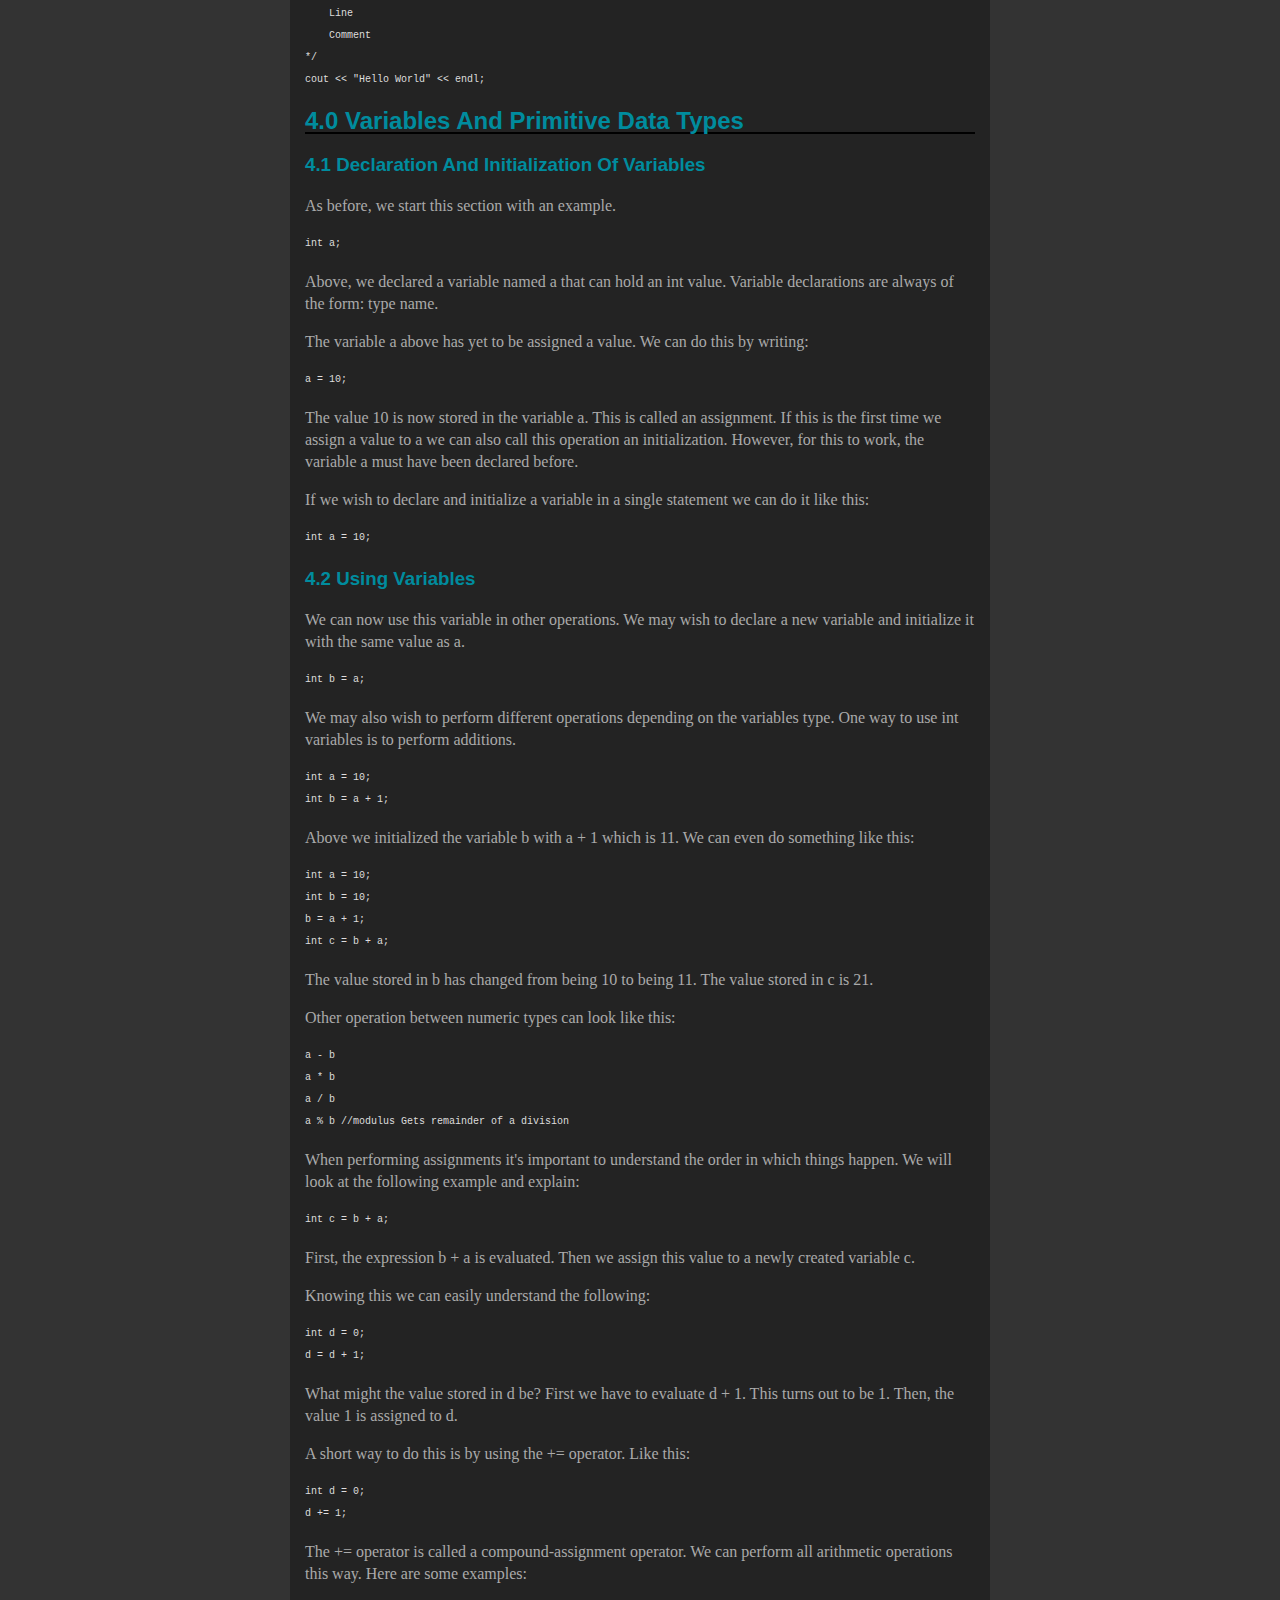
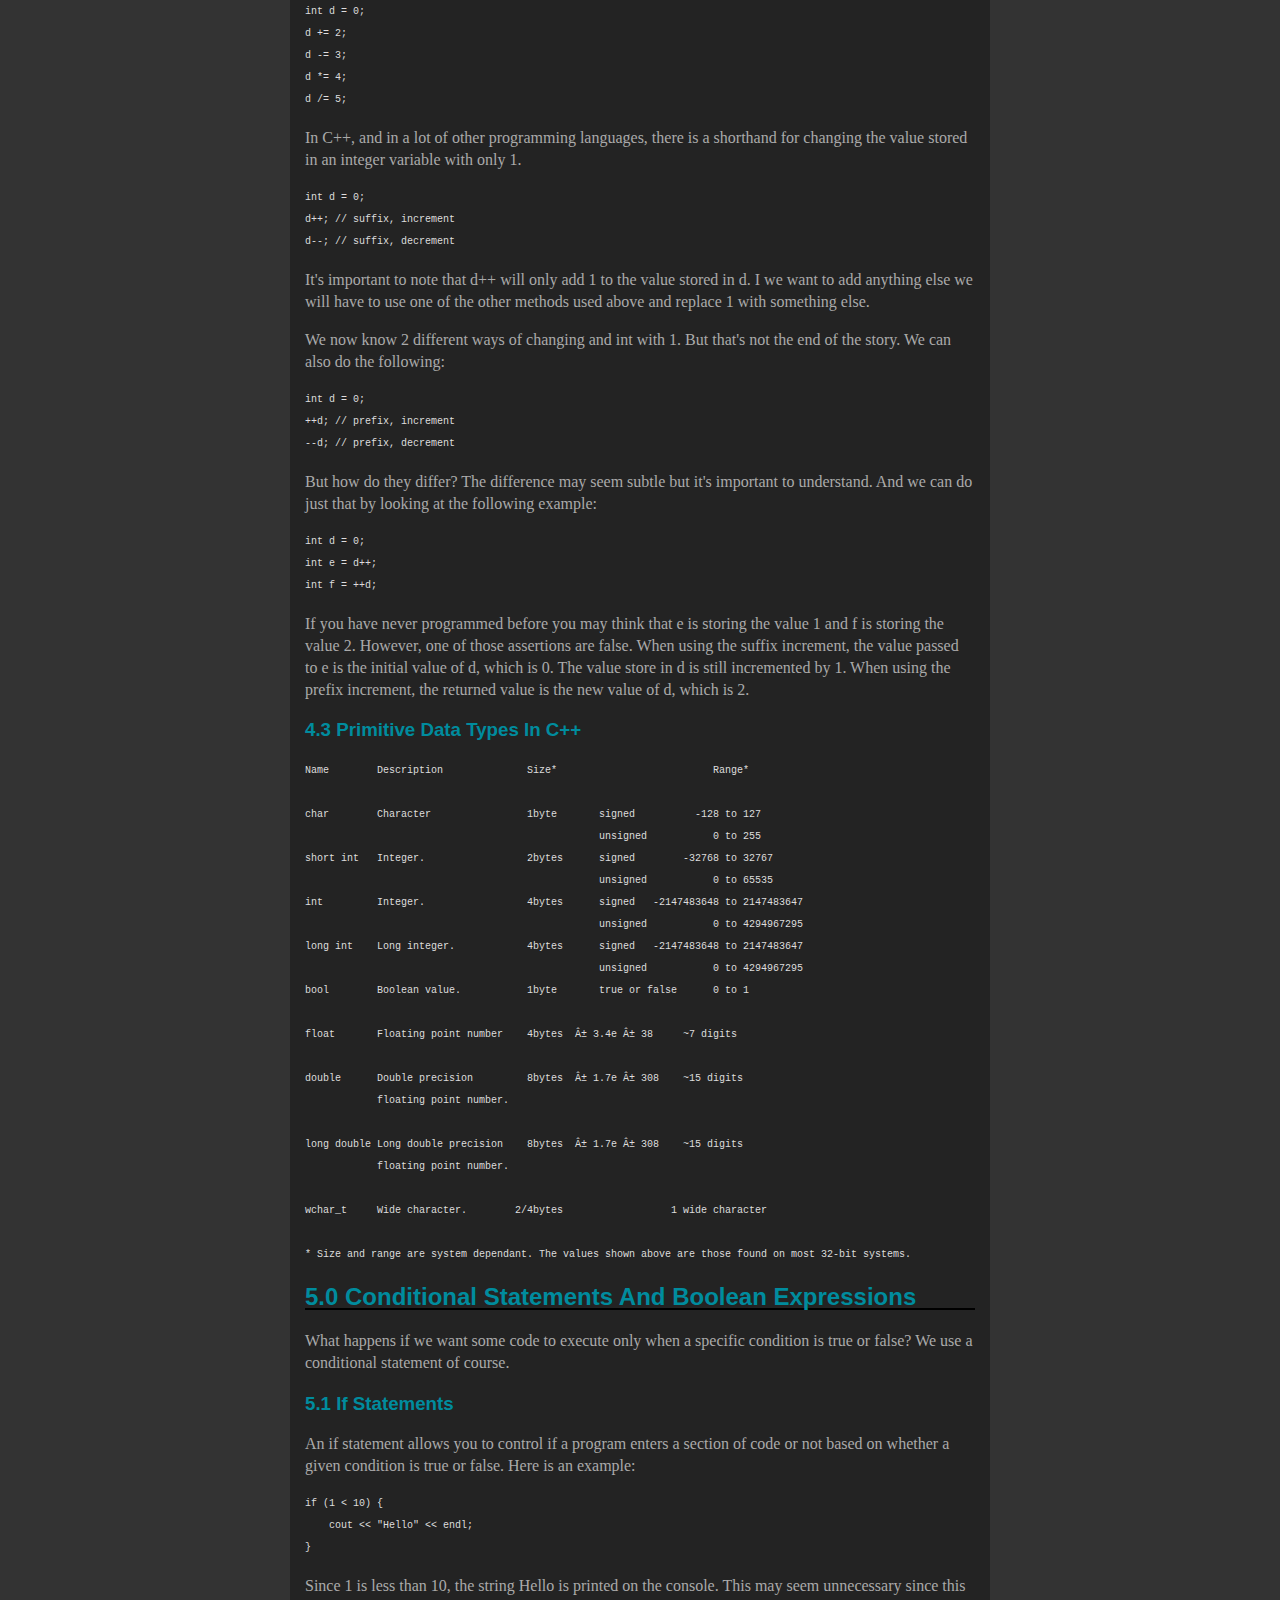
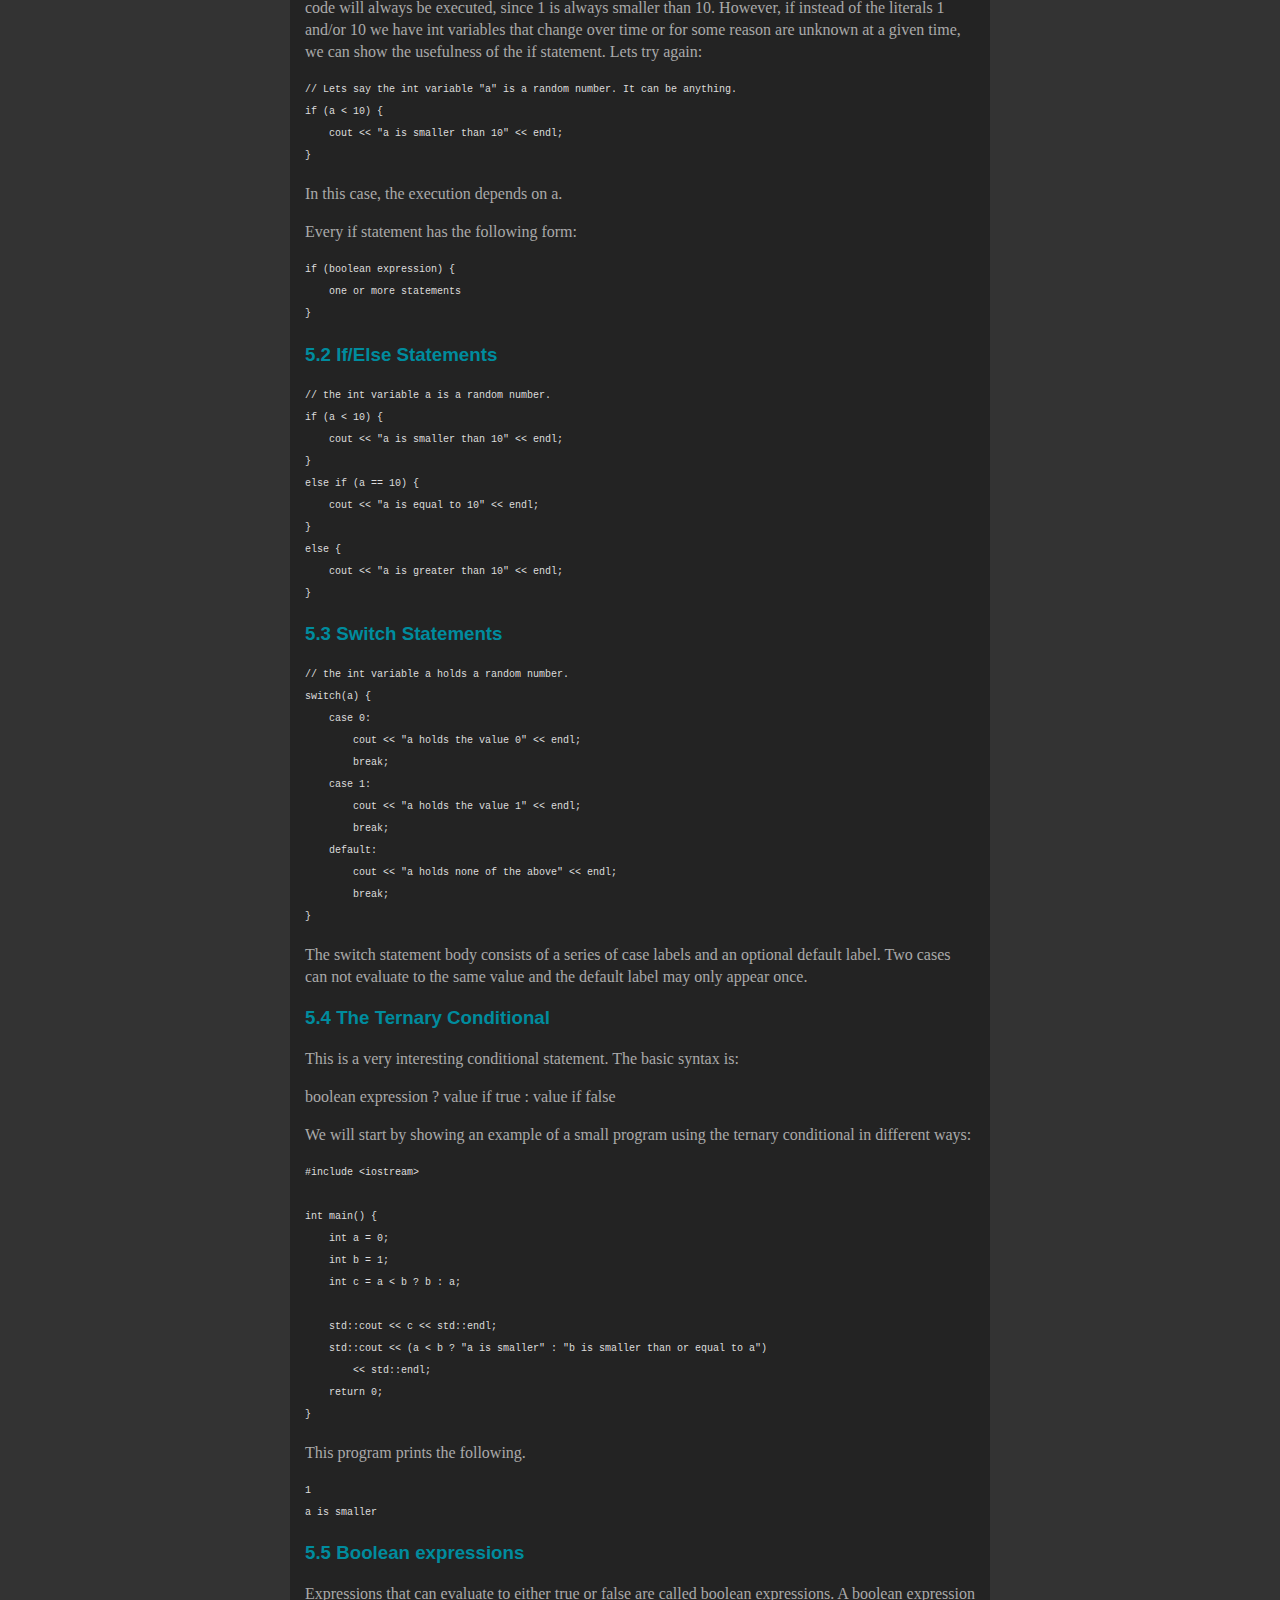
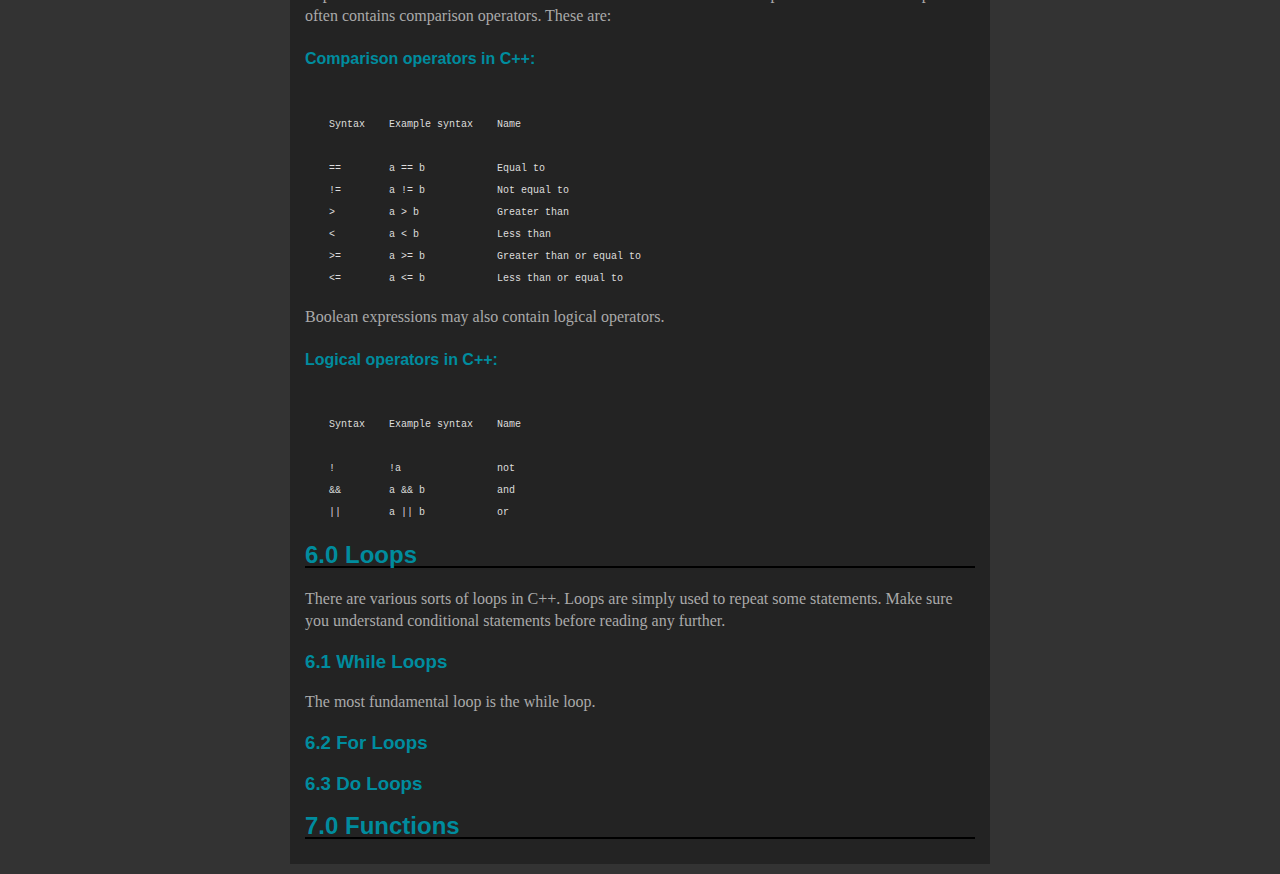
<file: tutorials/cplusplus.html>
<!DOCTYPE html PUBLIC>

<html>

<head>

<meta http-equiv="content-type" content="text/html; charset=ISO-8859-1">

<link rel="stylesheet" type="text/css" href="/_g_sicp.css">


<title>C++ Tutorial For Beginners</title>


<h1>C++ Tutorial For Beginners</h1>

<p>
C++ is a statically typed, free-form, multi-paradigm, compiled, general-purpose programming
language. It's one of the most popular programming languages and it is widely used in the
software industry.
</p>

<h2>Contents</h2>

<ul>
    <li><a href="#1.0">1.0 Preparation</a>
    
    <ul>
        <li><a href="#1.1">1.1 Windows</a></li>
        <li><a href="#1.2">1.2 Linux</a></li>
    </ul>
    
    </li>
    
    <li><a href="#2.0">2.0 Hello World</a>
    
    <ul>
        <li><a href="#2.1">2.1 Explanation of the Hello World example</a></li>
    </ul>
    
    </li>
    
    <li><a href="#3.0">3.0 Comments</a></li>
    
    <li><a href="#4.0">4.0 Variables and primitive data types</a>
    
    <ul>
        <li><a href="#4.1">4.1 Declaration and initialization of variables</a></li>
        <li><a href="#4.2">4.2 Using variables</a></li>
        <li><a href="#4.3">4.3 Primitive data types in C++</a></li>
    </ul>

    </li>

    <li><a href="#5.0">5.0 Conditional statements and boolean expressions</a>
    <ul>
        <li><a href="#5.1"> 5.1 If Statements</a></li>
        <li><a href="#5.2"> 5.2 If/Else Statements</a></li>
        <li><a href="#5.3"> 5.3 Switch Statements</a></li>
        <li><a href="#5.4"> 5.4 The Ternary Conditional</a></li>
        <li><a href="#5.5"> 5.5 Boolean Expressions</a></li>
    </ul>
    </li>
    
    <li><a href="#6.0">6.0 Loops</a>
    <ul>
        <li><a href="#6.1">6.1 While Loops</a></li>
        <li><a href="#6.2">6.2 For Loops</a></li>
        <li><a href="#6.3">6.3 Do Loops</a></li>
    </ul>
    </li>
    
     <li><a href="#7.0">7.0 Functions</a></li>
</ul>


<div id="1.0">
<h2>1.0 Preparation</h2>
<p>
    The first step is to get a good IDE (Integrated Development Environment). To be totally
    honest, you don't really have to get an IDE, but this tutorial will not cover other
    solutions (yet).
</p>

<div id="1.1">

  <h3>1.1 Windows</h3>

<p>
    If you are a university student you probably have, or can get, an msdnaa account.
    There you can download Microsoft Visual Studio Professional (VS). Do so.
</p>

<p>
    If you don't have, and can't get, an msdnaa acount, you could use the express edition. It's free.
    If you really want the professional one, torrent it.
    If you don't want to torrent it, buy it.
    If you don't want to buy it either, get one of the following:
</p>

<ul>
  <li>Eclipse</li>
  <li>Netbeans</li>
  <li>Code::Blocks</li>
  <li>Trolltechs QT</li>
</ul>

<p>
    Now install whatever you got. Please note that for (at least) Eclipse you'll need a C++ compiler,
    like g++, included in mingw. You'll also need to properly configure your Path.
    We won't go into much detail since it's very well documented online.
</p>
</div>

<div id="1.2">
  <h3>1.2 Linux</h3>
  
<ul>
  <li>Eclipse with the CDT-plugin</li>
  <li>Netbeans</li>
  <li>Code::Blocks</li>
  <li>Trolltechs QT</li>
</ul>

</div>

<div id="2.0">
  <h2>2.0 Hello World</h2>

<p> Create a new cpp file and write the following: </p>

<pre>
#include &lt;iostream&gt;
using namespace std;
int main() {
    cout &lt;&lt; "Hello World!" &lt;&lt; endl;
    return 0;
}
</pre>

<p>Compile and run it.</p>

<p>
Add the following line, just before return 0; if you can't see the results:
</p>

<pre>cin.get();</pre>

<p>
This line will make the program wait for you to press RETURN. Never replace the above line
 with system("PAUSE");. A lot of books tell you to do this, but it is bad. Very bad.
 It's not portable (PAUSE isn't there on *nix) and it's not efficient (your program is
 halted to let it call a command on your intepreter).
</p>
</div>

<div id="2.1">
  <h3>2.1 Explanation of the Hello World Example</h3>
<p>
To get a basic understanding of the Hello World program, you will only need to read the
first sentence(s) in each paragraph below.
</p>

<p>
The first line tells the compiler to insert the iostream header into the file being
compiled. This particular header provides basic input and output (IO) functionality.
</p>

<p>
    The second line tells the compiler to look for functions in the namespace called std. A
    statement like this allows you to use the functions declared in that namespace, in the
    block or cope in which it was stated. The entire C++ standard library is declared within
    the std namespace.
</p>

<p>
    In the third line we declare a function called main that returns an int (integer). The main
    function is a special function in C++. The compiler looks for this function and executes it
    first, even if we have a lot of other functions in our program. It should always return an
    int. This is important. Do not listen to anyone telling you to write void main() instead of
    int main(), just to make the code shorter. Google it to get a more in-depth explanation of
    why this is bad.
</p>

<p>
    The last character on the third line starts a new block. The block is everything between
    { and } . These are called curly brackets or braces. Between these we define the main
    function, e.g. we tell the main function what to do.
</p>

<p>
    The fourth line will usually print Hello World on your console/terminal. This is the first
    thing our main function will do. cout is the standard output stream. &lt;&lt; is the operator
    used to send data to the stream. "Hello World" represents the string Hello World. A string
    is a sequence of characters. In the fourth line we send the string Hello World to the
    standard output stream, cout. Next, we manipulate the stream using endl. endl inserts a
    newline character and flushes the buffer, if used on a buffered stream.
</p>

<p>The fifth line returns an int, and the main function exits.</p>

<p>
    In the sixth line we close the the block that we opened on the third line. This means the
    definition of the main function is finished.
</p>
</div>

<div id="3.0">

  <h2>3.0 Comments</h2>
  
<p>
    Comments are used to explain code, and can work as documentation. It's very easy to comment
    and it is also very important. The compiler will ignore comments and does not try to
    understand them. A comment can look like this:
</p>

<pre>
// Print Hello World! on the console.
cout &lt;&lt; "Hello World!" &lt;&lt; endl;
</pre>

<p>
    Above we explained what we were going to do. This can help other programmers to understand
    our code.
</p>

<p>A comment can also look like this:</p>

<pre>
/* Print Hello World! on the console. */
cout &lt;&lt; "Hello World!" &lt;&lt; endl;
</pre>

<p>
    You may be asking yourself why you would need two ways to do the same thing. Well, the
    truth is, they are not the same thing. When using //, the comment will only last for the
    remainder of the line. That means that this will not work:
</p>

<pre>
//Print Hello World!
on the console.
cout &lt;&lt; "Hello World!" &lt;&lt; endl;
</pre>

<p>and this will:</p>

<pre>cout &lt;&lt; "Hello World!" &lt;&lt; endl; //Print Hello World! on the console.
</pre>

<p>
    If we want to write a longer comment it's appropriate to use /* and */. Then, the comment
     will begin when we write /* and will end when we write */.
</p>

<pre>/*
    This
    Is 
    A 
    Multi
    Line 
    Comment
*/
cout &lt;&lt; "Hello World" &lt;&lt; endl; 
</pre>
</div>

<div id="4.0">

<h2>4.0 Variables And Primitive Data Types</h2>
</div>

<div id="4.1">

  <h3>4.1 Declaration And Initialization Of Variables</h3>
  
<p>As before, we start this section with an example.</p>

<pre>int a;</pre>

<p>
    Above, we declared a variable named a that can hold an int value. Variable declarations are
    always of the form: type name.
</p>

<p>
    The variable a above has yet to be assigned a value. We can do this by writing:
</p>

<pre>a = 10;</pre>

<p>
    The value 10 is now stored in the variable a. This is called an assignment. If this is the
    first time we assign a value to a we can also call this operation an initialization.
    However, for this to work, the variable a must have been declared before.
</p>

<p>
    If we wish to declare and initialize a variable in a single statement we can do it like
    this:
</p>

<pre>int a = 10;</pre>
</div>

<div id="4.2">

  <h3>4.2 Using Variables</h3>
  
<p>
    We can now use this variable in other operations. We may wish to declare a new variable and
    initialize it with the same value as a.
</p>

<pre>int b = a;</pre>

<p>
    We may also wish to perform different operations depending on the variables type. One way
    to use int variables is to perform additions.
</p>

<pre>
int a = 10;
int b = a + 1;
</pre>

<p>
    Above we initialized the variable b with a + 1 which is 11. We can even do something like
    this:
</p>

<pre>
int a = 10;
int b = 10;
b = a + 1;
int c = b + a;
</pre>

<p>
    The value stored in b has changed from being 10 to being 11. The value stored in c is 21.
</p>

<p>Other operation between numeric types can look like this:</p>

<pre>
a - b
a * b
a / b
a % b //modulus Gets remainder of a division
</pre>

<p>
    When performing assignments it's important to understand the order in which things happen.
    We will look at the following example and explain:
</p>

<pre>int c = b + a;</pre>

<p>
    First, the expression b + a is evaluated. Then we assign this value to a newly created
    variable c.
</p>

<p>Knowing this we can easily understand the following:</p>

<pre>int d = 0;
d = d + 1;
</pre>

<p>
    What might the value stored in d be? First we have to evaluate d + 1. This turns out to be
    1. Then, the value 1 is assigned to d.
</p>

<p>
    A short way to do this is by using the += operator. Like this:
</p>

<pre>int d = 0;
d += 1;
</pre>

<p>
    The += operator is called a compound-assignment operator. We can perform all arithmetic
    operations this way. Here are some examples:
</p>

<pre>
int d = 0;
d += 2;
d -= 3;
d *= 4;
d /= 5;
</pre>

<p>
    In C++, and in a lot of other programming languages, there is a shorthand for changing the
    value stored in an integer variable with only 1.
</p>

<pre>
int d = 0;
d++; // suffix, increment
d--; // suffix, decrement
</pre>

<p>
    It's important to note that d++ will only add 1 to the value stored in d. I we want to add
    anything else we will have to use one of the other methods used above and replace 1 with
    something else.
</p>

<p>
    We now know 2 different ways of changing and int with 1. But that's not the end of the
    story. We can also do the following:
</p>

<pre>
int d = 0;
++d; // prefix, increment
--d; // prefix, decrement
</pre>

<p>
    But how do they differ? The difference may seem subtle but it's important to understand.
    And we can do just that by looking at the following example:
</p>

<pre>
int d = 0;
int e = d++;
int f = ++d;
</pre>

<p>
    If you have never programmed before you may think that e is storing the value 1 and f is
    storing the value 2. However, one of those assertions are false. When using the suffix
    increment, the value passed to e is the initial value of d, which is 0. The value store in
    d is still incremented by 1. When using the prefix increment, the returned value is the new
    value of d, which is 2.
</p>
</div>

<div id="4.3">

<h3>4.3 Primitive Data Types In C++</h3>

<pre>
Name        Description              Size*                          Range*

char        Character                1byte       signed          -128 to 127 
                                                 unsigned           0 to 255 
short int   Integer.                 2bytes      signed        -32768 to 32767 
                                                 unsigned           0 to 65535 
int         Integer.                 4bytes      signed   -2147483648 to 2147483647 
                                                 unsigned           0 to 4294967295
long int    Long integer.            4bytes      signed   -2147483648 to 2147483647 
                                                 unsigned           0 to 4294967295
bool        Boolean value.           1byte       true or false      0 to 1

float       Floating point number    4bytes  ± 3.4e ± 38     ~7 digits

double      Double precision         8bytes  ± 1.7e ± 308    ~15 digits
            floating point number.
            
long double Long double precision    8bytes  ± 1.7e ± 308    ~15 digits
            floating point number.        
        
wchar_t     Wide character.        2/4bytes                  1 wide character

* Size and range are system dependant. The values shown above are those found on most 32-bit systems.
</pre>
</div>

<div id="5.0">

  <h2>5.0 Conditional Statements And Boolean Expressions</h2>

<p>
    What happens if we want some code to execute only when a specific condition is true or
    false? We use a conditional statement of course.
</p>
</div>

<div id="5.1">

  <h3> 5.1 If Statements</h3>

<p>
    An if statement allows you to control if a program enters a section of code or not based on
    whether a given condition is true or false. Here is an example:
</p>

<pre>if (1 &lt; 10) {
    cout &lt;&lt; "Hello" &lt;&lt; endl;
}
</pre>

<p>
    Since 1 is less than 10, the string Hello is printed on the console. This may seem
    unnecessary since this code will always be executed, since 1 is always smaller than 10.
    However, if instead of the literals 1 and/or 10 we have int variables that change over time
    or for some reason are unknown at a given time, we can show the usefulness of the if
    statement. Lets try again:
</p>

<pre>// Lets say the int variable "a" is a random number. It can be anything.
if (a &lt; 10) {
    cout &lt;&lt; "a is smaller than 10" &lt;&lt; endl;
}
</pre>

<p>
    In this case, the execution depends on a.
</p>

<p>
    Every if statement has the following form:
</p>

<pre>if (boolean expression) {
    one or more statements
}
</pre>
</div>

<div id="5.2">
  
  <h3>5.2 If/Else Statements</h3>

<pre>// the int variable a is a random number.
if (a &lt; 10) {
    cout &lt;&lt; "a is smaller than 10" &lt;&lt; endl;
}
else if (a == 10) {
    cout &lt;&lt; "a is equal to 10" &lt;&lt; endl;
}
else {
    cout &lt;&lt; "a is greater than 10" &lt;&lt; endl;
}
</pre>
</div>

<div id="5.3">

  <h3>5.3 Switch Statements</h3>

<pre>// the int variable a holds a random number.
switch(a) {
    case 0:
        cout &lt;&lt; "a holds the value 0" &lt;&lt; endl;
        break;
    case 1:
        cout &lt;&lt; "a holds the value 1" &lt;&lt; endl;
        break;
    default:
        cout &lt;&lt; "a holds none of the above" &lt;&lt; endl;
        break;
}
</pre>

<p>
    The switch statement body consists of a series of case labels and an optional default
    label. Two cases can not evaluate to the same value and the default label may only appear
    once.
</p>
</div>

<div id="5.4">

  <h3> 5.4 The Ternary Conditional</h3>

<p>
    This is a very interesting conditional statement. The basic syntax is:
</p>

<p>
    boolean expression ? value if true : value if false
</p>

<p>
    We will start by showing an example of a small program using the ternary conditional in
    different ways:
</p>

<pre>
#include &lt;iostream&gt;

int main() {
    int a = 0;
    int b = 1;
    int c = a &lt; b ? b : a;

    std::cout &lt;&lt; c &lt;&lt; std::endl;
    std::cout &lt;&lt; (a &lt; b ? "a is smaller" : "b is smaller than or equal to a")
        &lt;&lt; std::endl;
    return 0;
}
</pre>

<p>This program prints the following.</p>

<pre>
1
a is smaller
</pre>
</div>

<div id="5.5">

  <h3>5.5 Boolean expressions</h3>

<p>
    Expressions that can evaluate to either true or false are called boolean expressions. A
    boolean expression often contains comparison operators.
    These are:
</p>

<h4>Comparison operators in C++:</h4>

<pre>    
    Syntax    Example syntax    Name

    ==        a == b            Equal to
    !=        a != b            Not equal to
    &gt;         a &gt; b             Greater than
    &lt;         a &lt; b             Less than
    &gt;=        a &gt;= b            Greater than or equal to
    &lt;=        a &lt;= b            Less than or equal to
</pre>

<p>Boolean expressions may also contain logical operators.</p>

<h4>Logical operators in C++:</h4>

<pre> 
    Syntax    Example syntax    Name
   
    !         !a                not
    &amp;&amp;        a &amp;&amp; b            and
    ||        a || b            or
</pre>
</div>

<div id="6.0">

  <h2>6.0 Loops</h2>

<p>
    There are various sorts of loops in C++. Loops are simply used to repeat some statements.
    Make sure you understand conditional statements before reading any further.
</p>
</div>

<div id="6.1">

  <h3>6.1 While Loops</h3>

<p>The most fundamental loop is the while loop.</p>
</div>

<div id="6.2">

<h3>6.2 For Loops</h3>

</div>

<div id="6.3">

<h3>6.3 Do Loops</h3>

</div>

<div id="7.0">

<h2>7.0 Functions</h2>

</div>


<!-- Quantcast Tag -->
<script type="text/javascript">
var _qevents = _qevents || [];

(function() {
var elem = document.createElement('script');
elem.src = (document.location.protocol == "https:" ? "https://secure" : "http://edge") + ".quantserve.com/quant.js";
elem.async = true;
elem.type = "text/javascript";
var scpt = document.getElementsByTagName('script')[0];
scpt.parentNode.insertBefore(elem, scpt);
})();

_qevents.push({
qacct:"p-97D_2WfXmy6Ls"
});
</script>

<noscript>
<div style="display:none;">
<img src="//pixel.quantserve.com/pixel/p-97D_2WfXmy6Ls.gif" border="0" height="1" width="1" alt="Quantcast"/>
</div>
</noscript>
<!-- End Quantcast tag -->


</body>

</html>
</file>
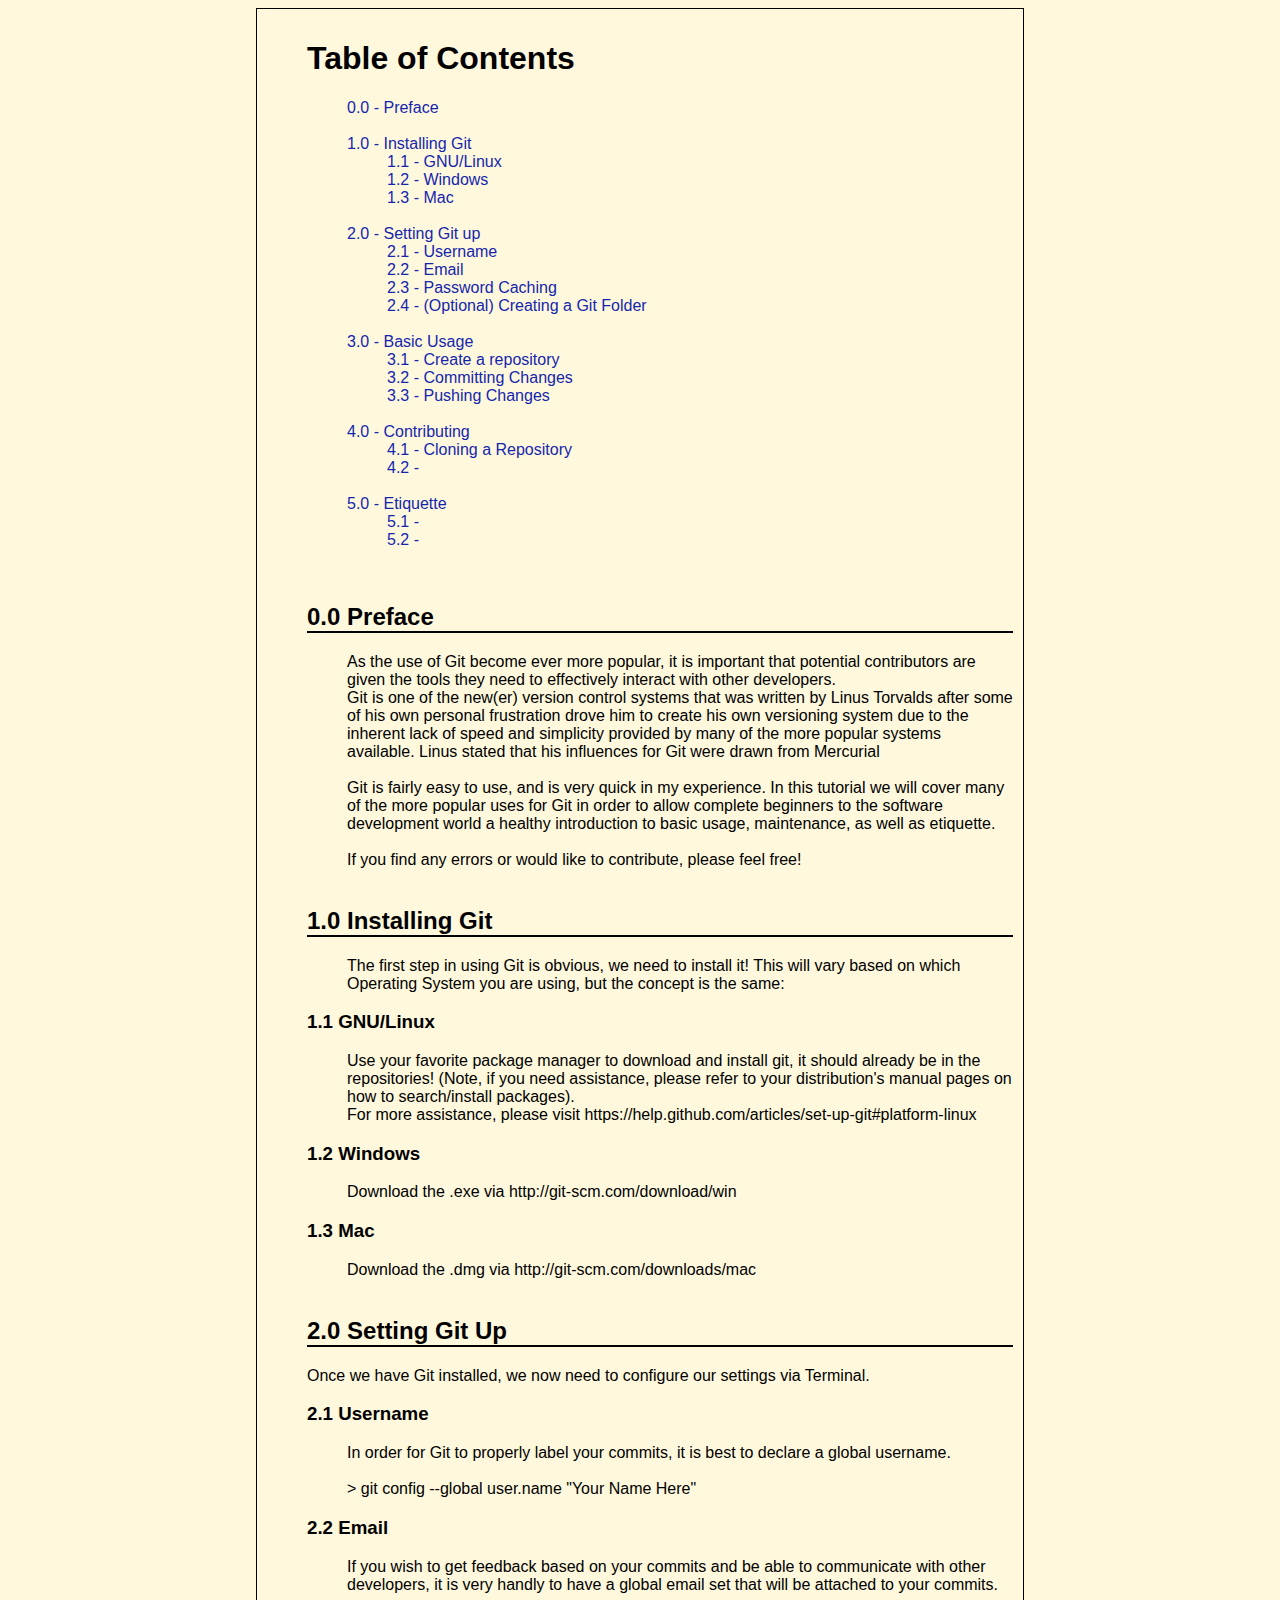
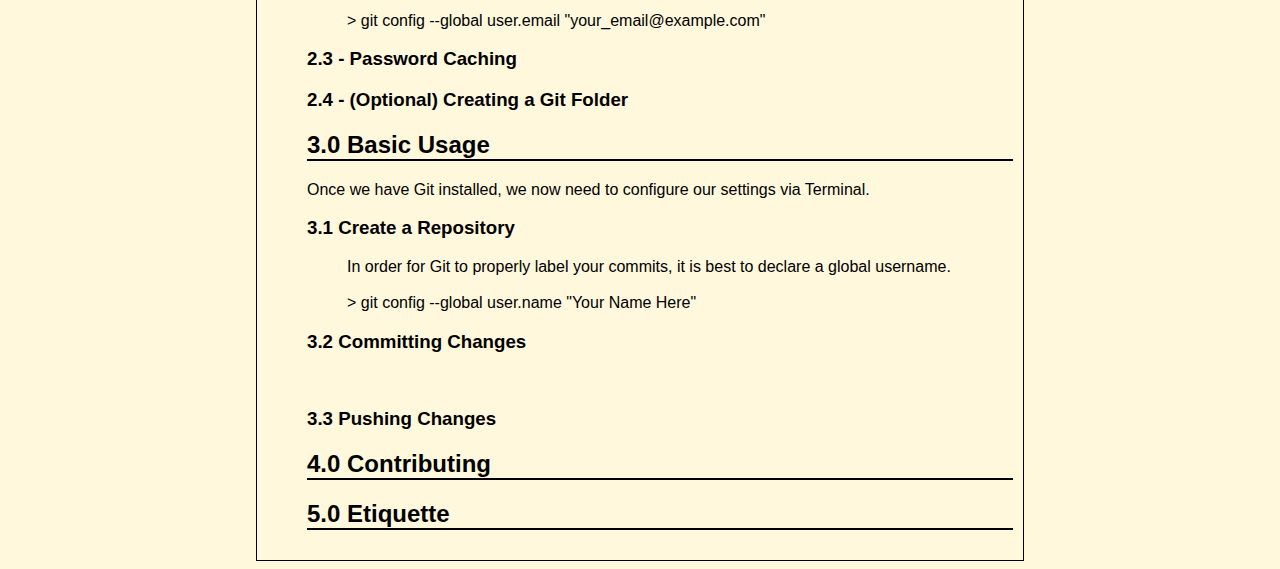
<file: tutorials/git.html>
<!DOCTYPE html>
<html>
	<head>
		<meta http-equiv="content-type" content="text/html; charset=ISO-8859-1">
		<link rel="stylesheet" type="text/css" href="_g_sicp.css" />
		<title> Gentoomen Git</title>
	</head>
	
	<body>

		<ul><h1>Table of Contents</h1>
			<ul><a href="#0.0">0.0 - Preface</a></ul><br>
			<ul><a href="#1.0">1.0 - Installing Git</a>
					<ul><a href="#1.1">1.1 - GNU/Linux</ul>
					<ul><a href="#1.2">1.2 - Windows</a></ul>
					<ul><a href="#1.3">1.3 - Mac</a></ul>
			</ul><br>
			<ul><a href="#2.0">2.0 - Setting Git up</a>
					<ul><a href="#2.1">2.1 - Username</a></ul>
					<ul><a href="#2.2">2.2 - Email</a></ul>
					<ul><a href="#2.3">2.3 - Password Caching</a></ul>
					<ul><a href="#2.4">2.4 - (Optional) Creating a Git Folder</a></ul>
			</ul><br>
			<ul><a href="#3.0">3.0 - Basic Usage</a>
					<ul><a href="#3.1">3.1 - Create a repository</a></ul>
					<ul><a href="#3.2">3.2 - Committing Changes</a></ul>
					<ul><a href="#3.3">3.3 - Pushing Changes</a></ul>
			</ul><br>
			<ul><a href="#4.0">4.0 - Contributing</a>
				<ul><a href="#4.1">4.1 - Cloning a Repository</a></ul>
				<ul><a href="#4.2">4.2 - </a></ul>
			</ul><br>
			<ul><a href="#5.0">5.0 - Etiquette</a>
				<ul><a href="#5.1">5.1 - </a></ul>
				<ul><a href="#5.2">5.2 - </a></ul>
			</ul>
		</ul><br>


		<ul><h2 id="0.0">0.0 Preface</h2>
			<ul>As the use of Git become ever more popular, it is important that
			potential contributors are given the tools they need to effectively
			interact with other developers.
			</ul>

			<ul>Git is one of the new(er) version control systems that was written by
			Linus Torvalds after some of his own personal frustration drove him to 
			create his own versioning system due to the inherent lack of speed and 
			simplicity provided by many of the more popular systems available. Linus 
			stated that his influences for Git were drawn from Mercurial
			</ul><br>

			<ul>Git is fairly easy to use, and is very quick in my experience. In this 
			tutorial we will cover many of the more popular uses for Git in order to
			allow complete beginners to the software development world a healthy 
			introduction to basic usage, maintenance, as well as etiquette.
			</ul><br>

			<ul>If you find any errors or would like to contribute, please feel free!
			</ul><br>
			


		<h2 id="1.0">1.0 Installing Git</h2>

			<ul>The first step in using Git is obvious, we need to install it! This 
			will vary based on which Operating System you are using, but the 
			concept is the same:
			</ul>
			
			<h3 id="1.1">1.1 GNU/Linux</h3>
				
				<ul>Use your favorite package manager to download and install git, 
				it should already be in the repositories! (Note, if you need 
				assistance, please refer to your distribution's manual pages on 
				how to search/install packages).
				</ul>
				<ul>For more assistance, please visit 
				https://help.github.com/articles/set-up-git#platform-linux
				</ul>

			<h3 id="1.2">1.2 Windows</h3>
				
				<ul>Download the .exe via http://git-scm.com/download/win
				</ul>

			<h3 id="1.3">1.3 Mac</h3>

				<ul>Download the .dmg via http://git-scm.com/downloads/mac
				</ul><br>



		<h2 id="2.0">2.0 Setting Git Up</h2>

			Once we have Git installed, we now need to configure our settings via
			Terminal.

			<h3 id="2.1">2.1 Username</h3>	

				<ul>In order for Git to properly label your commits, it is best to declare a global username.</ul><br>
				<ul>> git config --global user.name "Your Name Here"</ul>

			<h3 id="2.2">2.2 Email</h3>

				<ul>If you wish to get feedback based on your commits and be able to communicate with other developers, it is very handly to have a global email set that will be attached to your commits.</ul><br>
				<ul>> git config --global user.email "your_email@example.com"</ul>

			<h3 id="2.3">2.3 - Password Caching</h3>
			
			<h3 id="2.4">2.4 - (Optional) Creating a Git Folder</h3>
			<ul></ul>
			<ul></ul>



		<h2 id="3.0">3.0 Basic Usage</h2>

			Once we have Git installed, we now need to configure our settings via
			Terminal.

			<h3 id="3.1">3.1 Create a Repository</h3>

				<ul>In order for Git to properly label your commits, it is best to declare a global username.</ul><br>
				<ul>> git config --global user.name "Your Name Here"</ul>

			<h3 id="3.2">3.2 Committing Changes</h3>

				<ul></ul><br>
				<ul></ul>
			
			<h3 id="3.3">3.3 Pushing Changes</h3>
			
		
		
		<h2 id="4.0">4.0 Contributing</h2>
		
		
		<h2 id="5.0">5.0 Etiquette</h2>
		
		
	</body>
</html>
</file>
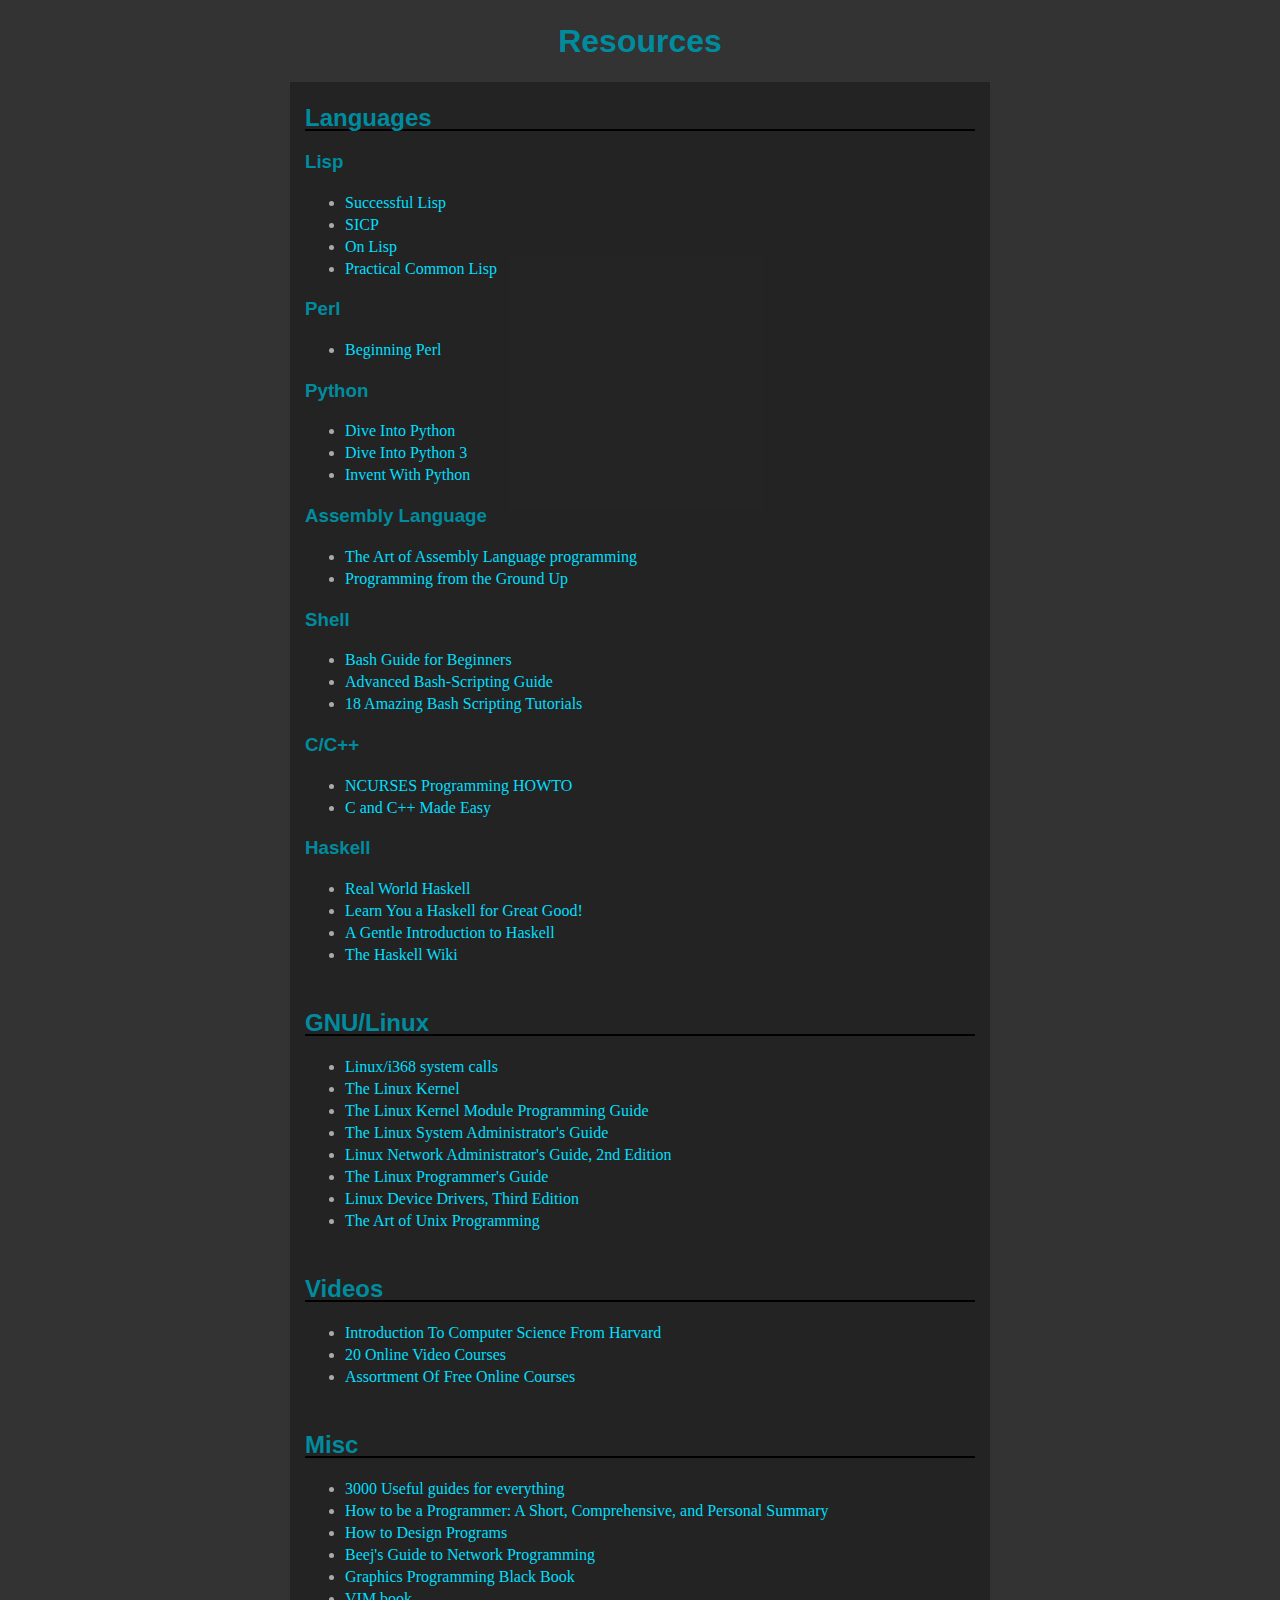
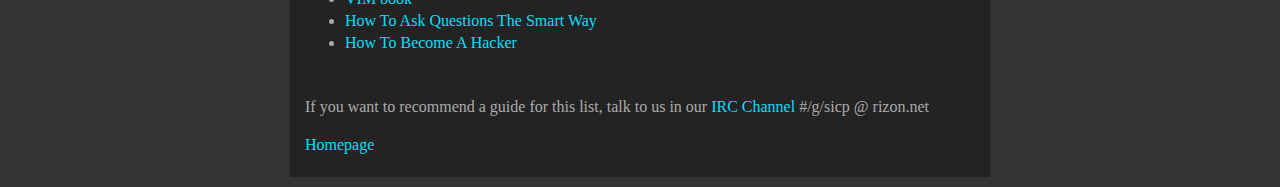
<file: tutorials/resources.html>
<!DOCTYPE html PUBLIC>

<html>

	<head>
		<meta http-equiv="content-type" content="text/html; charset=ISO-8859-1">
		<link rel="stylesheet" type="text/css" href="/_g_sicp.css" />
		<title>Resources</title>
	</head>

	<body>
		<h1>Resources</h1>
		<div id="lang">
			<h2>Languages</h2>

			<h3>Lisp</h3>
				<ul>
					<li><a href="http://www.psg.com/%7Edlamkins/sl/contents.html">Successful Lisp</a></li>
					<li><a href="http://mitpress.mit.edu/sicp/">SICP</a></li>
					<li><a href="http://www.paulgraham.com/onlisp.html">On Lisp</a></li>
					<li><a href="http://www.gigamonkeys.com/book/">Practical Common Lisp</a></li>
				</ul>

			<h3>Perl</h3>
				<ul>
					<li><a href="http://www.perl.org/books/beginning-perl">Beginning Perl</a></li>
				</ul>

			<h3>Python</h3>
				<ul>
					<li><a href="http://diveintopython.org/">Dive Into Python</a></li>
					<li><a href="http://diveintopython3.org/">Dive Into Python 3</a></li>
					<li><a href="http://inventwithpython.com/">Invent With Python</a></li>
				</ul>

			<h3>Assembly Language</h3>
				<ul>
					<li><a href="http://www.arl.wustl.edu/%7Elockwood/class/cs306/books/artofasm/toc.html">The Art of Assembly Language programming</a></li>
					<li><a href="http://savannah.nongnu.org/projects/pgubook/">Programming from the Ground Up</a></li>
				</ul>

			<h3>Shell</h3>
				<ul>
					<li><a href="http://tldp.org/LDP/Bash-Beginners-Guide/html/">Bash Guide for Beginners</a></li>
					<li><a href="http://tldp.org/LDP/abs/html/">Advanced Bash-Scripting Guide</a></li>
					<li><a href="http://www.techremedy.net/blog/17-amazing-tutorials-for-creating-bash-scripts/">18 Amazing Bash Scripting Tutorials</a></li>
				</ul>

			<h3>C/C++</h3>
				<ul>
					<li><a href="http://tldp.org/HOWTO/NCURSES-Programming-HOWTO/">NCURSES Programming HOWTO</a></li>
					<li><a href="http://www.cprogramming.com/tutorial.html">C and C++ Made Easy</a></li>
				</ul>

			<h3>Haskell</h3>
				<ul>
					<li><a href="http://book.realworldhaskell.org/read/">Real World Haskell</a></li>
					<li><a href="http://learnyouahaskell.com/">Learn You a Haskell for Great Good!</a></li>
					<li><a href="http://www.haskell.org/tutorial/">A Gentle Introduction to Haskell</a></li>
					<li><a href="http://www.haskell.org/haskellwiki/Introduction">The Haskell Wiki</a></li>
				</ul>
		</div>

		<div id="linux">
			<h2>GNU/Linux</h2>
				<ul>
					<li><a href="http://asm.sourceforge.net/syscall.html">Linux/i368 system calls</a></li>
					<li><a href="http://tldp.org/LDP/tlk/tlk.html">The Linux Kernel</a></li>
					<li><a href="http://tldp.org/LDP/lkmpg/">The Linux Kernel Module Programming Guide</a></li>
					<li><a href="http://tldp.org/LDP/sag/html/index.html">The Linux System Administrator's Guide</a></li>
					<li><a href="http://oreilly.com/catalog/linag2/book/index.html">Linux Network Administrator's Guide, 2nd Edition</a></li>
					<li><a href="http://tldp.org/LDP/lpg/index.html">The Linux Programmer's Guide</a></li>
					<li><a href="http://lwn.net/Kernel/LDD3/">Linux Device Drivers, Third Edition</a></li>
					<li><a href="http://www.faqs.org/docs/artu/">The Art of Unix Programming</a></li>
				</ul>
		</div>

		<div id="video">
			<h2>Videos</h2>
				<ul> 
					<li><a href="http://www.extension.harvard.edu/openlearning/csci52/;jsessionid=KOKEBGNFMMAF">Introduction To Computer Science From Harvard</a></li>
					<li><a href="http://freevideolectures.com/blog/2010/07/20-cs-programming-online-courses-with-video-lectures/">20 Online Video Courses</a></li>
					<li><a href="http://lecturefox.com/computerscience/">Assortment Of Free Online Courses</a></li>
				</ul>
		</div>

		<div id="misc">
			<h2>Misc</h2>
				<ul>
					<li><a href="http://stommel.tamu.edu/~baum/programming.html">3000 Useful guides for everything</a></li>
					<li><a href="http://samizdat.mines.edu/howto/HowToBeAProgrammer.html">How to be a Programmer: A Short, Comprehensive, and Personal Summary</a></li>
					<li><a href="http://www.htdp.org/">How to Design Programs</a></li>
					<li><a href="http://beej.us/guide/bgnet/">Beej's Guide to Network Programming</a></li>
					<li><a href="http://archive.gamedev.net/reference/articles/article1698.asp">Graphics Programming Black Book</a></li>
					<li><a href="ftp://ftp.vim.org/pub/vim/doc/book/vimbook-OPL.pdf">VIM book</a></li>
					<li><a href="http://www.catb.org/%7Eesr/faqs/smart-questions.html">How To Ask Questions The Smart Way</a></li>
					<li><a href="http://www.catb.org/%7Eesr/faqs/hacker-howto.html">How To Become A Hacker</a></li>
				</ul>
		</div>

		<div id="info">
			<p>If you want to recommend a guide for this list, talk to us in our <a href="irc://irc.rizon.net//g/sicp">IRC Channel</a> #/g/sicp @ rizon.net</p>
			<p><a href="http://www.gentoomen.org">Homepage</a></p>

		<!-- Quantcast Tag -->
			<script type="text/javascript">
				var _qevents = _qevents || [];
				(function() {
				var elem = document.createElement('script');
				elem.src = (document.location.protocol == "https:" ? "https://secure" : "http://edge") + ".quantserve.com/quant.js";
				elem.async = true;
				elem.type = "text/javascript";
				var scpt = document.getElementsByTagName('script')[0];
				scpt.parentNode.insertBefore(elem, scpt);
				})();

				_qevents.push({
				qacct:"p-97D_2WfXmy6Ls"
				});
			</script>

			<noscript>
				<div style="display:none;">
					<img src="//pixel.quantserve.com/pixel/p-97D_2WfXmy6Ls.gif" border="0" height="1" width="1" alt="Quantcast"/>
				</div>
			</noscript>
		<!-- End Quantcast tag -->

	</body>

</html>
</file>
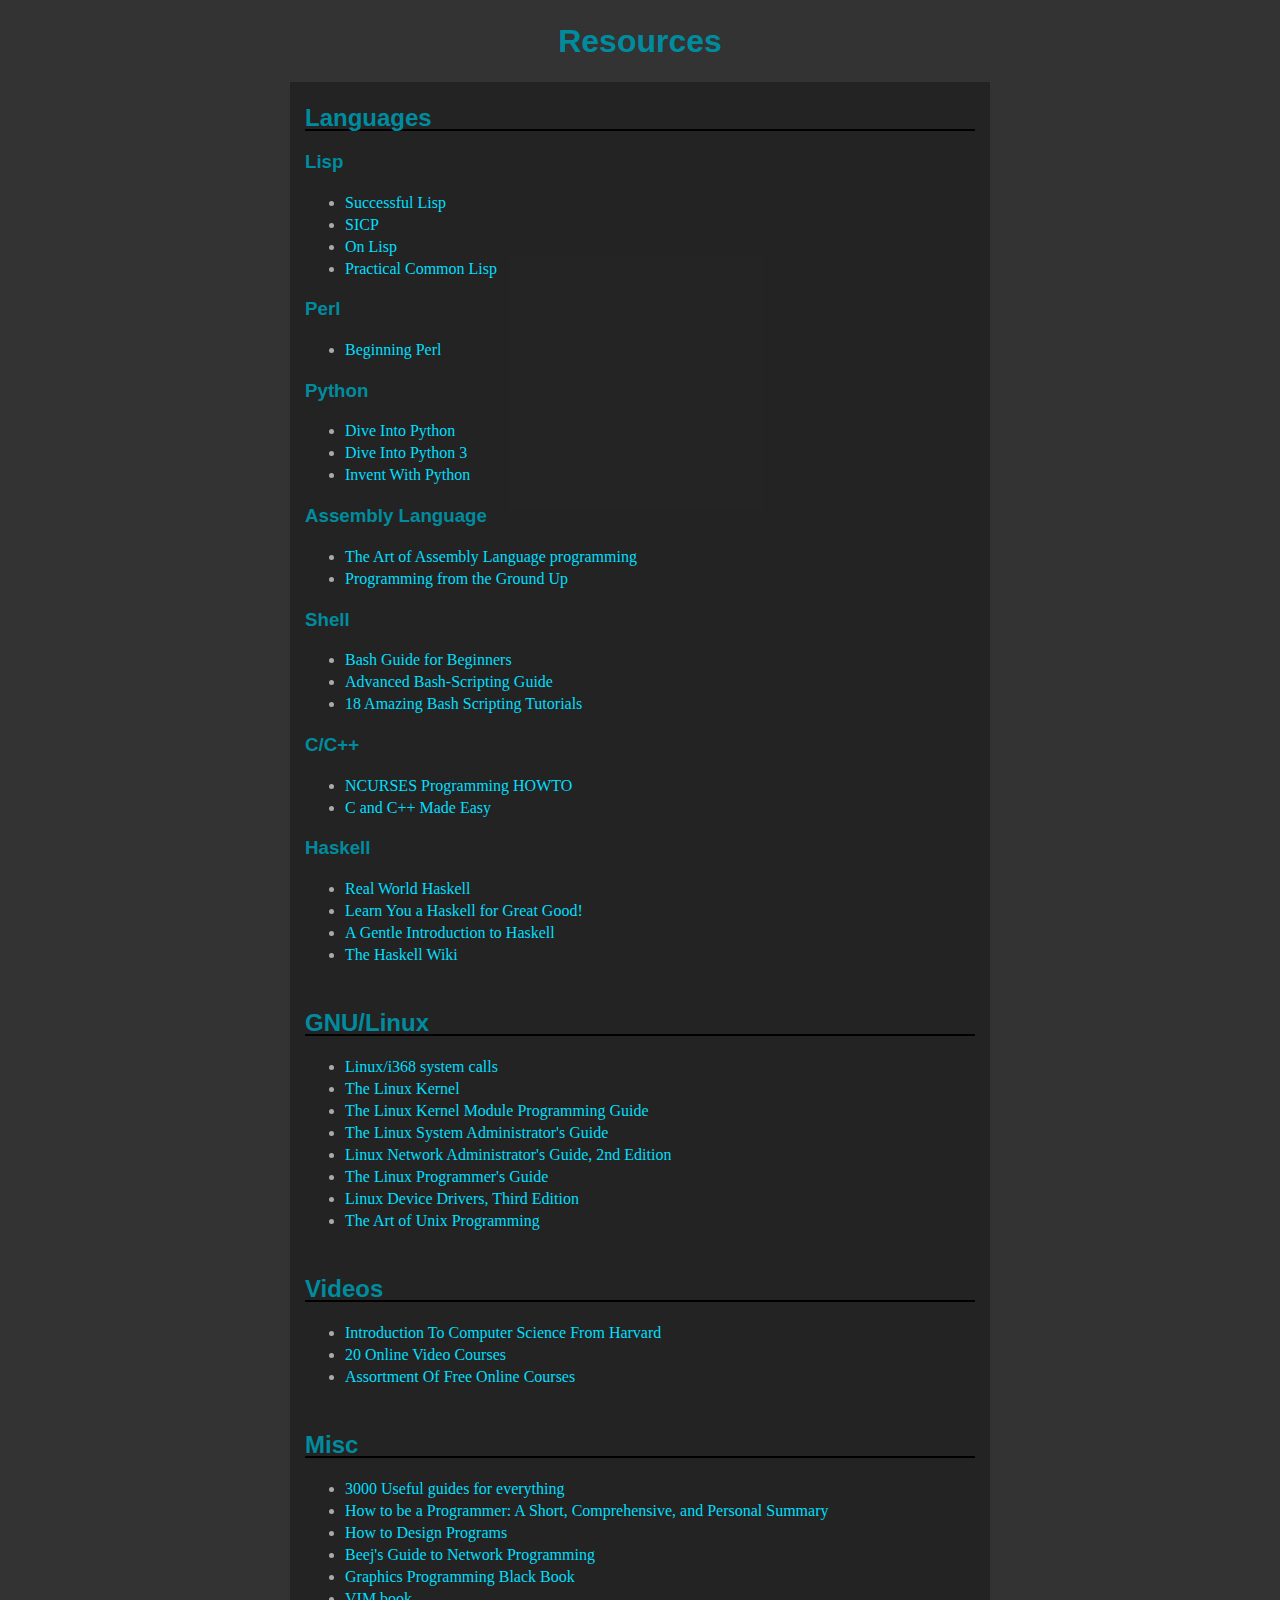
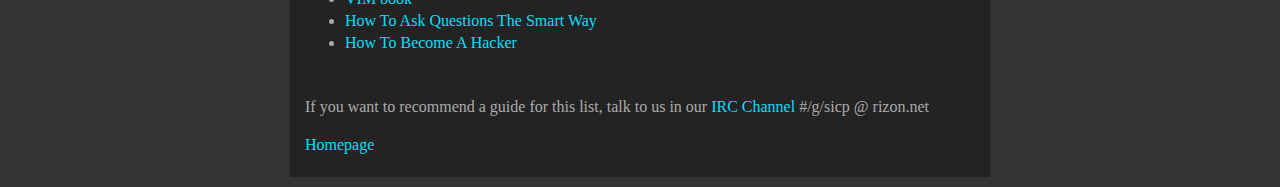
<file: main/tutorials/resources.html>
<!DOCTYPE html PUBLIC>

<html>

<head>

<meta http-equiv="content-type" content="text/html; charset=ISO-8859-1">
<link rel="stylesheet" type="text/css" href="/_g_sicp.css" />
  
<title>Resources</title>

  
</head>

<body>

  <h1>Resources</h1>

<div id="lang">
  <h2>Languages</h2>
  
    <h3>Lisp</h3>
	
  
    <ul>
				<li><a href="http://www.psg.com/%7Edlamkins/sl/contents.html">Successful Lisp</a></li>
				<li><a href="http://mitpress.mit.edu/sicp/">SICP</a></li>
				<li><a href="http://www.paulgraham.com/onlisp.html">On Lisp</a></li>
				<li><a href="http://www.gigamonkeys.com/book/">Practical Common Lisp</a></li>
    </ul>
		
    
    
    <h3>Perl</h3>
    
    
    <ul>
				<li><a href="http://www.perl.org/books/beginning-perl">Beginning Perl</a></li>
    </ul>
    
    <h3>Python</h3>
    
    <ul>
				<li><a href="http://diveintopython.org/">Dive Into Python</a></li>
				<li><a href="http://diveintopython3.org/">Dive Into Python 3</a></li>
        <li><a href="http://inventwithpython.com/">Invent With Python</a></li>
    </ul>
    
    
    
    <h3>Assembly Language</h3>
    
    
    <ul>
				<li><a href="http://www.arl.wustl.edu/%7Elockwood/class/cs306/books/artofasm/toc.html">The Art of Assembly Language programming</a></li>
				<li><a href="http://savannah.nongnu.org/projects/pgubook/">Programming from the Ground Up</a></li>
    </ul>
  
  
  
    <h3>Shell</h3>
    
    
    <ul>
				<li><a href="http://tldp.org/LDP/Bash-Beginners-Guide/html/">Bash Guide for Beginners</a></li>
				<li><a href="http://tldp.org/LDP/abs/html/">Advanced Bash-Scripting Guide</a></li>
        <li><a href="http://www.techremedy.net/blog/17-amazing-tutorials-for-creating-bash-scripts/">18 Amazing Bash Scripting Tutorials</a></li>
    </ul>
    
    
    <h3>C/C++</h3>
    
    <ul>
				<li><a href="http://tldp.org/HOWTO/NCURSES-Programming-HOWTO/">NCURSES Programming HOWTO</a></li>
        <li><a href="http://www.cprogramming.com/tutorial.html">C and C++ Made Easy</a></li>
    </ul>
    
    
    <h3>Haskell</h3>
    
    <ul>
				<li><a href="http://book.realworldhaskell.org/read/">Real World Haskell</a></li>
				<li><a href="http://learnyouahaskell.com/">Learn You a Haskell for Great Good!</a></li>
				<li><a href="http://www.haskell.org/tutorial/">A Gentle Introduction to Haskell</a></li>
        <li><a href="http://www.haskell.org/haskellwiki/Introduction">The Haskell Wiki</a></li>
    </ul>
    
    
</div>


<div id="linux">

<h2>GNU/Linux</h2>

  <ul>
			<li><a href="http://asm.sourceforge.net/syscall.html">Linux/i368 system calls</a></li>
			<li><a href="http://tldp.org/LDP/tlk/tlk.html">The Linux Kernel</a></li>
			<li><a href="http://tldp.org/LDP/lkmpg/">The Linux Kernel Module Programming Guide</a></li>
			<li><a href="http://tldp.org/LDP/sag/html/index.html">The Linux System Administrator's Guide</a></li>
			<li><a href="http://oreilly.com/catalog/linag2/book/index.html">Linux Network Administrator's Guide, 2nd Edition</a></li>
			<li><a href="http://tldp.org/LDP/lpg/index.html">The Linux Programmer's Guide</a></li>
			<li><a href="http://lwn.net/Kernel/LDD3/">Linux Device Drivers, Third Edition</a></li>
			<li><a href="http://www.faqs.org/docs/artu/">The Art of Unix Programming</a></li>
		</ul>

  
</div>

<div id="video">

<h2>Videos</h2>

  <ul> 
  
    <li><a href="http://www.extension.harvard.edu/openlearning/csci52/;jsessionid=KOKEBGNFMMAF">Introduction To Computer Science From Harvard</a></li>
    <li><a href="http://freevideolectures.com/blog/2010/07/20-cs-programming-online-courses-with-video-lectures/">20 Online Video Courses</a></li>
    <li><a href="http://lecturefox.com/computerscience/">Assortment Of Free Online Courses</a></li>

  </ul>
  
</div>

<div id="misc">

<h2>Misc</h2>

  <ul>
      <li><a href="http://stommel.tamu.edu/~baum/programming.html">3000 Useful guides for everything</a></li>
			<li><a href="http://samizdat.mines.edu/howto/HowToBeAProgrammer.html">How to be a Programmer: A Short, Comprehensive, and Personal Summary</a></li>
			<li><a href="http://www.htdp.org/">How to Design Programs</a></li>
			<li><a href="http://beej.us/guide/bgnet/">Beej's Guide to Network Programming</a></li>
      <li><a href="http://archive.gamedev.net/reference/articles/article1698.asp">Graphics Programming Black Book</a></li>
      <li><a href="ftp://ftp.vim.org/pub/vim/doc/book/vimbook-OPL.pdf">VIM book</a></li>
      <li><a href="http://www.catb.org/%7Eesr/faqs/smart-questions.html">How To Ask Questions The Smart Way</a></li>
      <li><a href="http://www.catb.org/%7Eesr/faqs/hacker-howto.html">How To Become A Hacker</a></li>
      
  </ul>

</div>

<div id="info">

<p>If you want to recommend a guide for this list, talk to us in our <a href="irc://irc.rizon.net//g/sicp">IRC Channel</a> #/g/sicp @ rizon.net</p>

<p><a href="http://www.gentoomen.org">Homepage</a></p>

<!-- Quantcast Tag -->
<script type="text/javascript">
var _qevents = _qevents || [];

(function() {
var elem = document.createElement('script');
elem.src = (document.location.protocol == "https:" ? "https://secure" : "http://edge") + ".quantserve.com/quant.js";
elem.async = true;
elem.type = "text/javascript";
var scpt = document.getElementsByTagName('script')[0];
scpt.parentNode.insertBefore(elem, scpt);
})();

_qevents.push({
qacct:"p-97D_2WfXmy6Ls"
});
</script>

<noscript>
<div style="display:none;">
<img src="//pixel.quantserve.com/pixel/p-97D_2WfXmy6Ls.gif" border="0" height="1" width="1" alt="Quantcast"/>
</div>
</noscript>
<!-- End Quantcast tag -->


</body>

</html>
</file>
<file: main/_g_sicp.css>
body {
	background: url('http://pathg.com/i/91808.png') #333;
	max-width: 700px;
	margin: 0 auto;
	padding: 10px 10px 10px 10px;
	font: 16px/22px Georgia, serif;
	color: #aaa;
}

body > div{
	padding: 5px 15px;
	background-color: rgba(0,0,0,.3);
}

h1, h2, h3, h4 {
	color: #008C9E;
	font-family: Helvetica Neue, Helvetica, sans-serif;
}

h1 {
	margin: 20px 0 30px 0;
	text-align: center;
}

h2 {
	border-bottom: 2px solid black;
}

dt {
	padding-bottom: 2px;
}

a {
	text-decoration: none;
	color: #00DFFC;
}

a:hover {
	text-decoration; none;
	border-bottom: 1px solid #00DFFC;
}

a:visited:hover {
	text-decoration: none;
	color: #005F6B;
	border-bottom: 1px solid #005F6B;
}

ul, ol {
	list-style: disc;
}

p.code {
	font-family: Droid Sans Mono, Deja Vu Sans Mono, monospace;
	background-color: rgba(0,0,0,.3);
	padding: 5px;
	margin: 10px 0;
}

pre {
	color: #ddd;
	font-size: 10px;
}
</file>
<file: _g_sicp.css>
body {
	background: url('http://pathg.com/i/91808.png') #333;
	max-width: 700px;
	margin: 0 auto;
	padding: 10px 10px 10px 10px;
	font: 16px/22px Georgia, serif;
	color: #aaa;
}

body > div{
	padding: 5px 15px;
	background-color: rgba(0,0,0,.3);
}

h1, h2, h3, h4 {
	color: #008C9E;
	font-family: Helvetica Neue, Helvetica, sans-serif;
}

h1 {
	margin: 20px 0 30px 0;
	text-align: center;
}

h2 {
	border-bottom: 2px solid black;
}

dt {
	padding-bottom: 2px;
}

a {
	text-decoration: none;
	color: #00DFFC;
}

a:hover {
	text-decoration; none;
	border-bottom: 1px solid #00DFFC;
}

a:visited:hover {
	text-decoration: none;
	color: #005F6B;
	border-bottom: 1px solid #005F6B;
}

ul, ol {
	list-style: disc;
}

p.code {
	font-family: Droid Sans Mono, Deja Vu Sans Mono, monospace;
	background-color: rgba(0,0,0,.3);
	padding: 5px;
	margin: 10px 0;
}

pre {
	color: #ddd;
	font-size: 10px;
}
</file>
<file: tutorials/_g_sicp.css>
body {
  background-color: #FFF8DC;
  margin-right:20%;
  margin-left:20%;
  padding: 10px 10px 10px 10px;
  font-family: sans-serif;
  border: 1px solid black;
  
}

h2 {
  border-bottom: 2px solid black;
}

dt {
  padding-bottom: 2px;
  }

a {
  text-decoration: none;
}

a:link {
  color: #1426AE;
}

a:hover {
  text-decoration; none;
  border-bottom: 1px solid #1426AE;
}

a:visited:hover {
  text-decoration: none;
  color: #6B1DB9;
  border-bottom: 1px solid #6B1DB9;
}

ul, ol {
  list-style: disc;
  }
</file>
